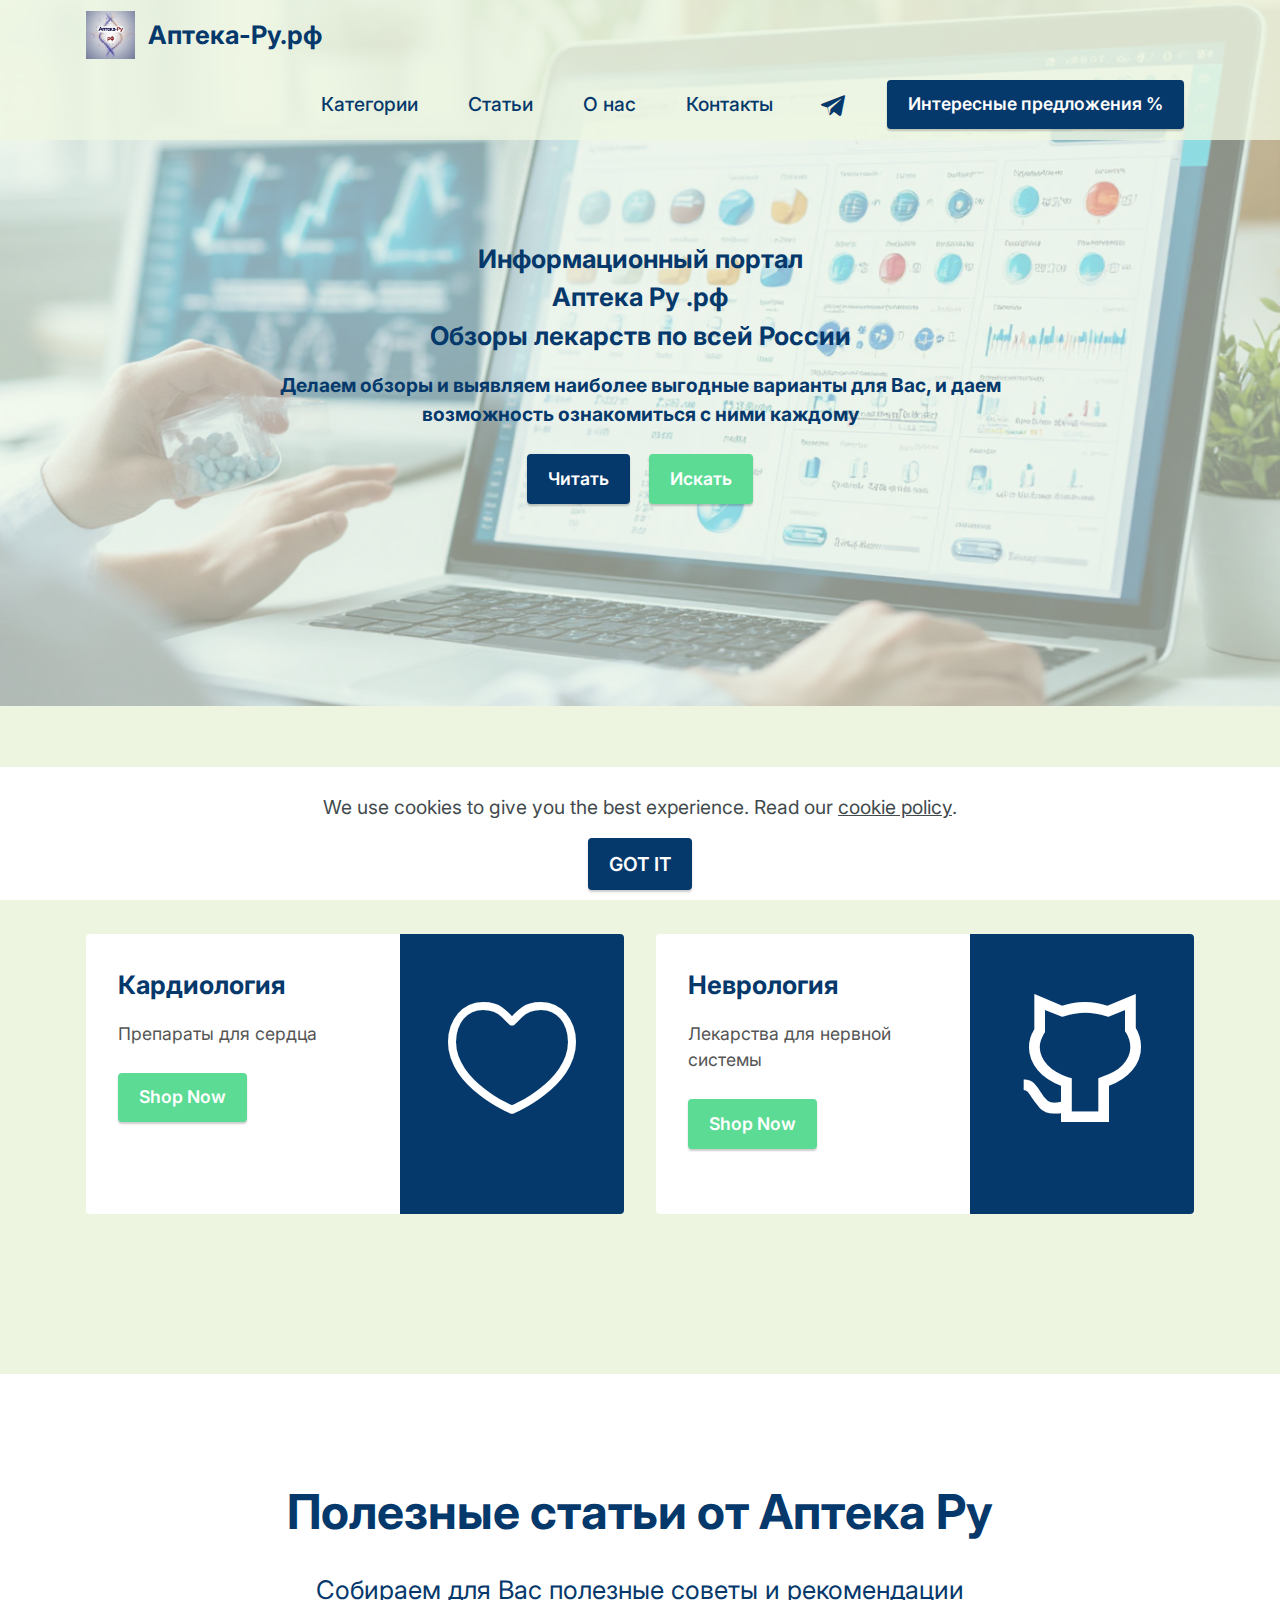
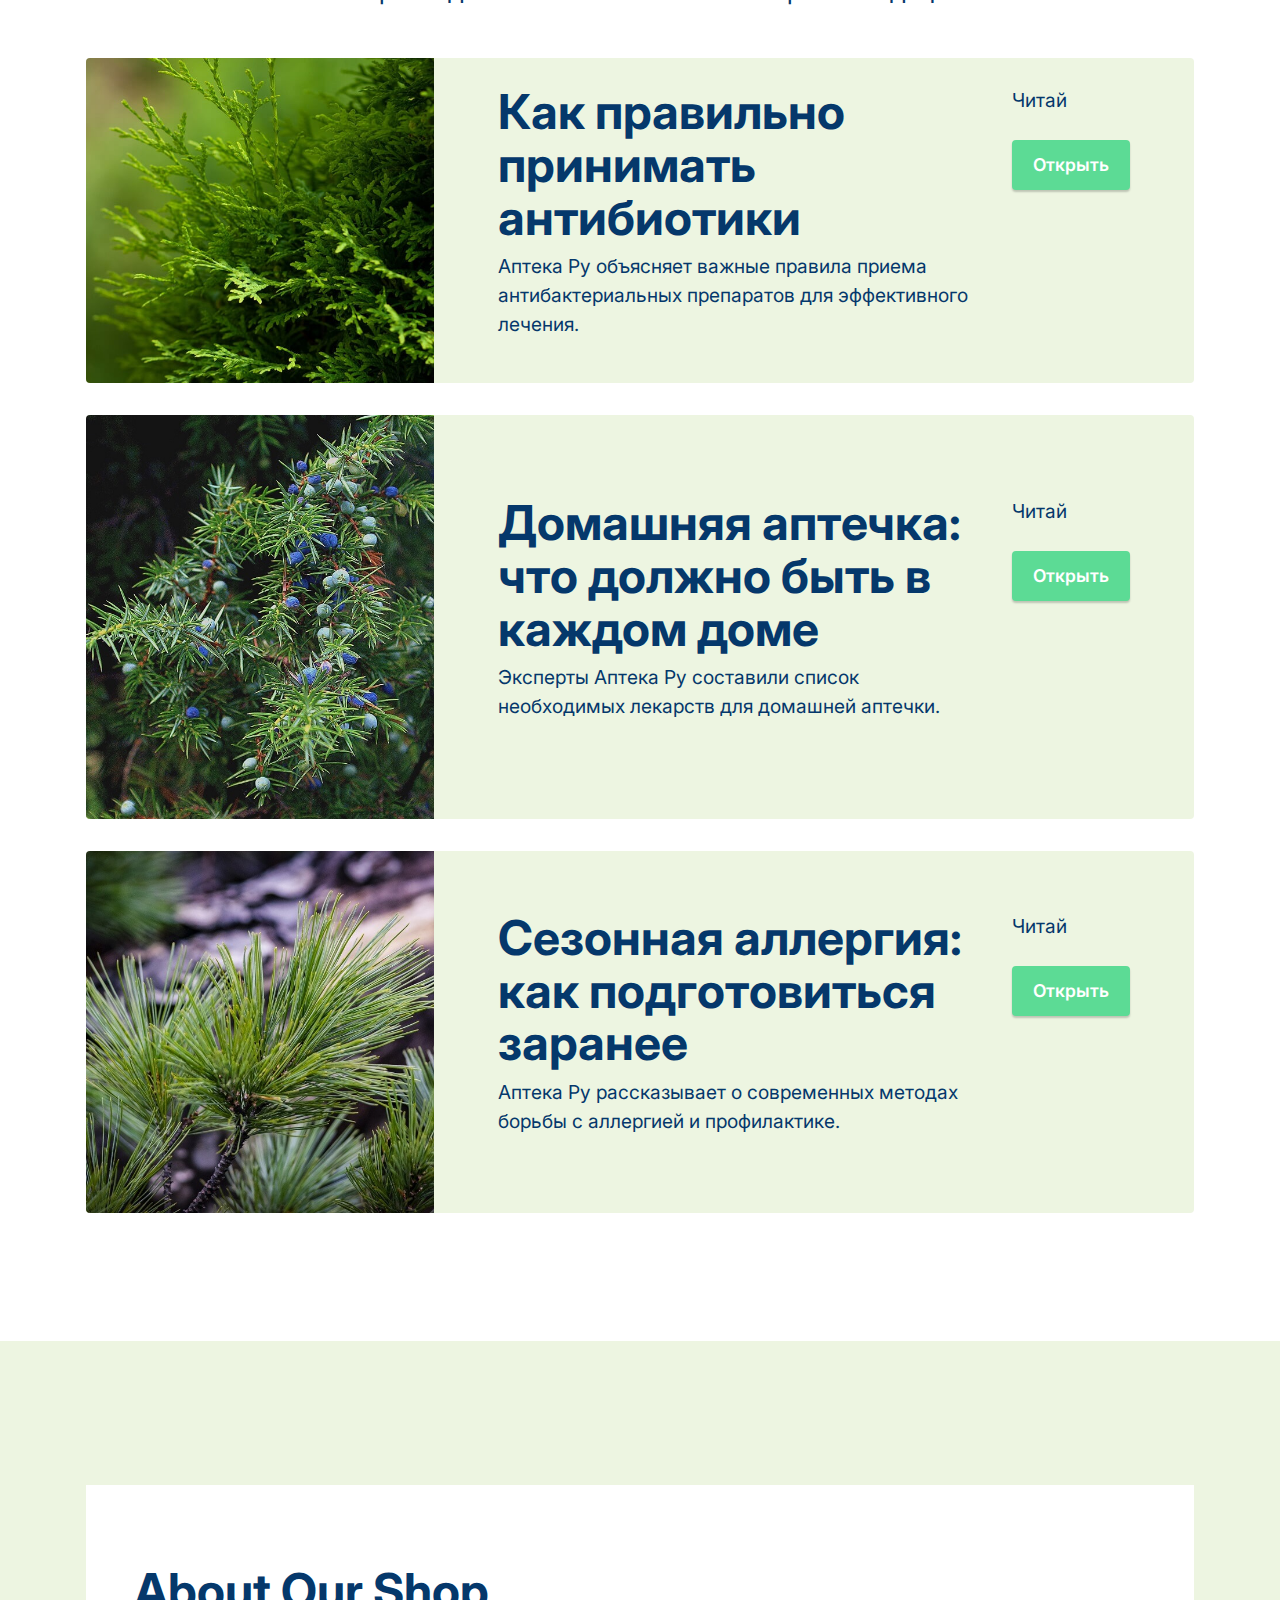
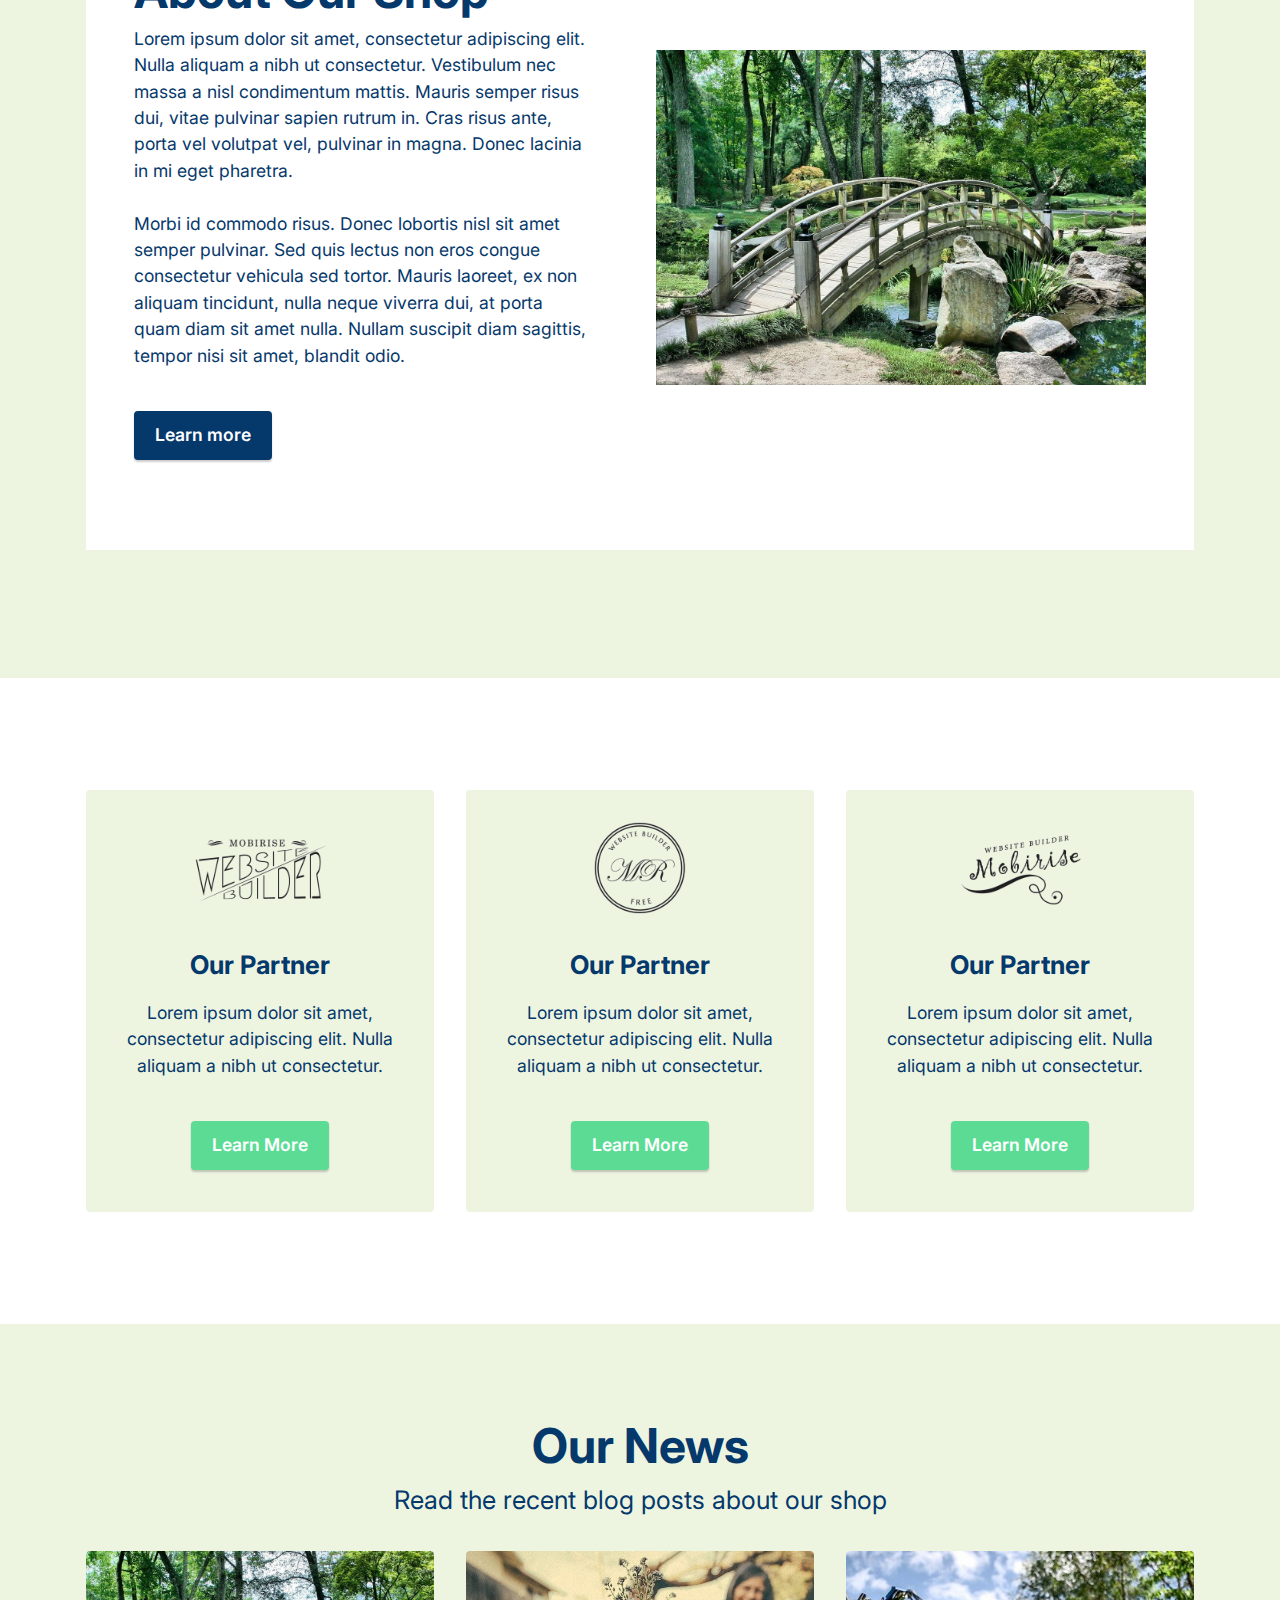
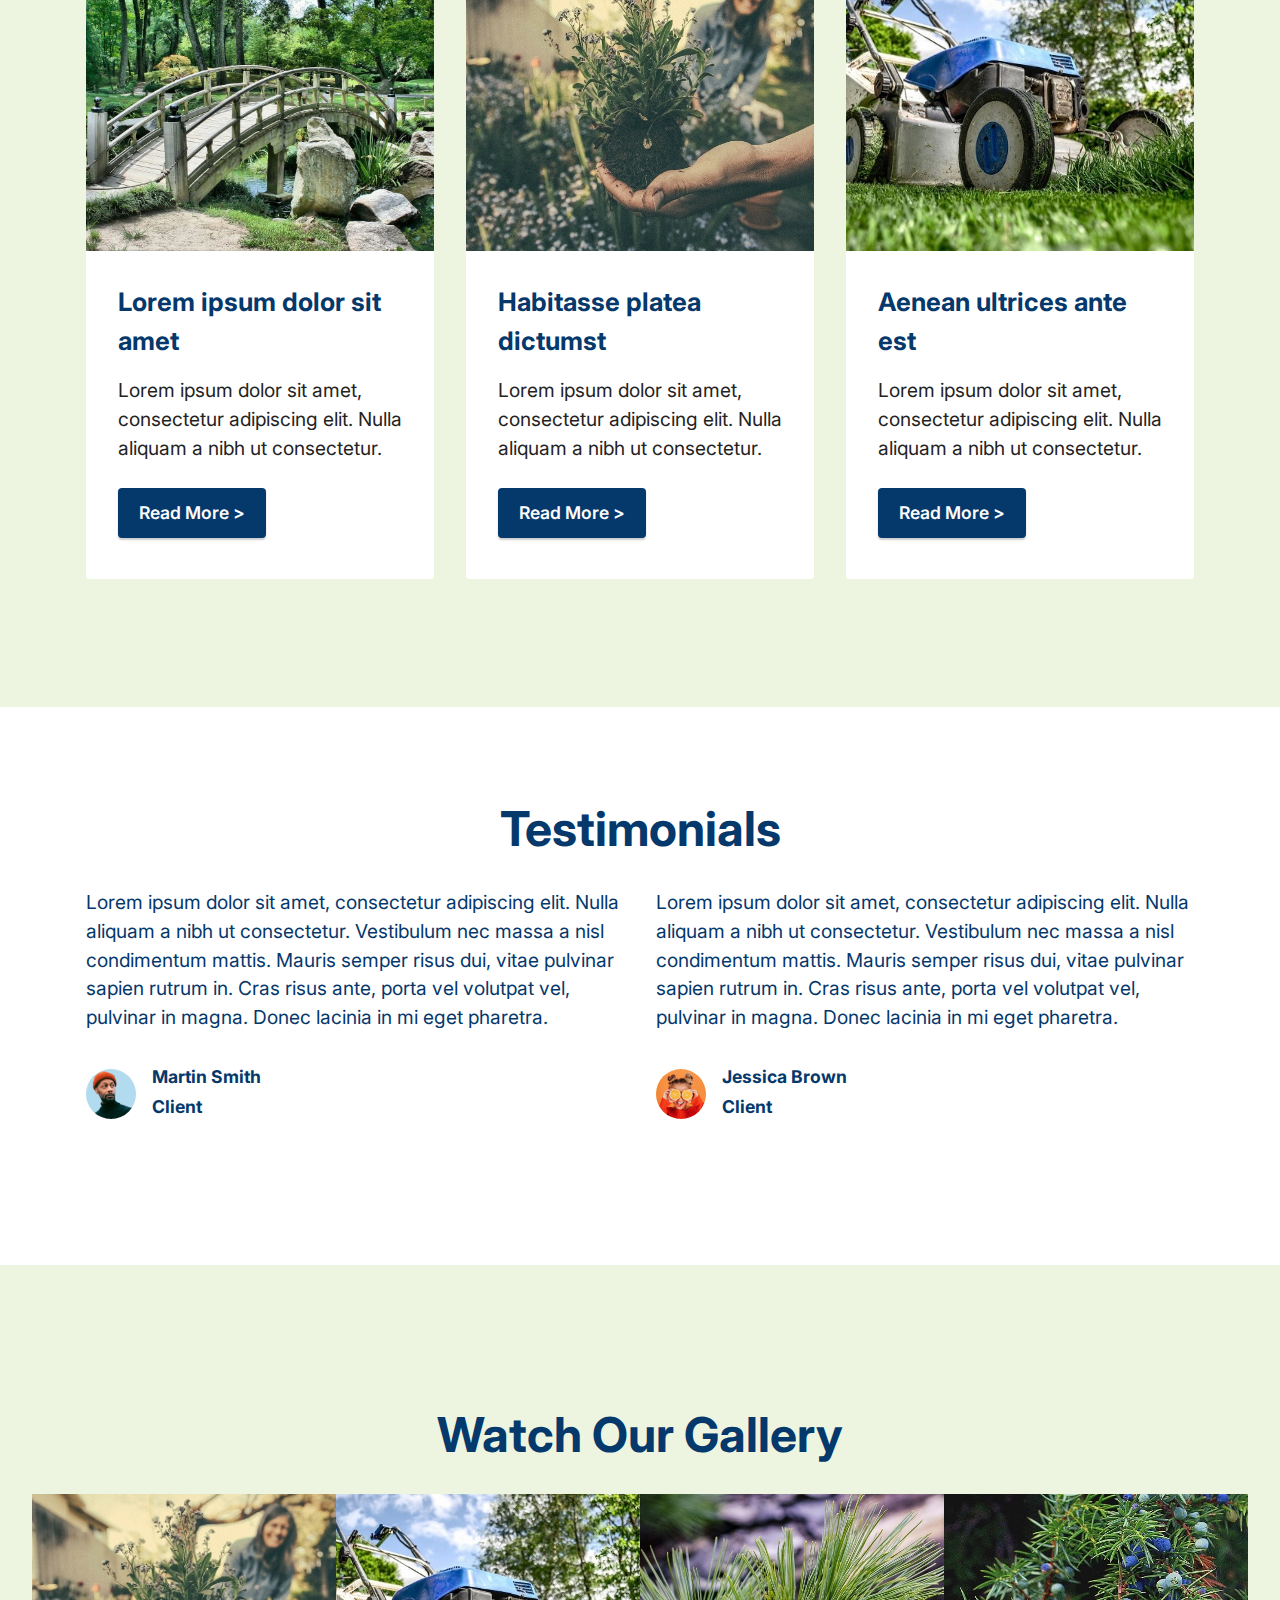
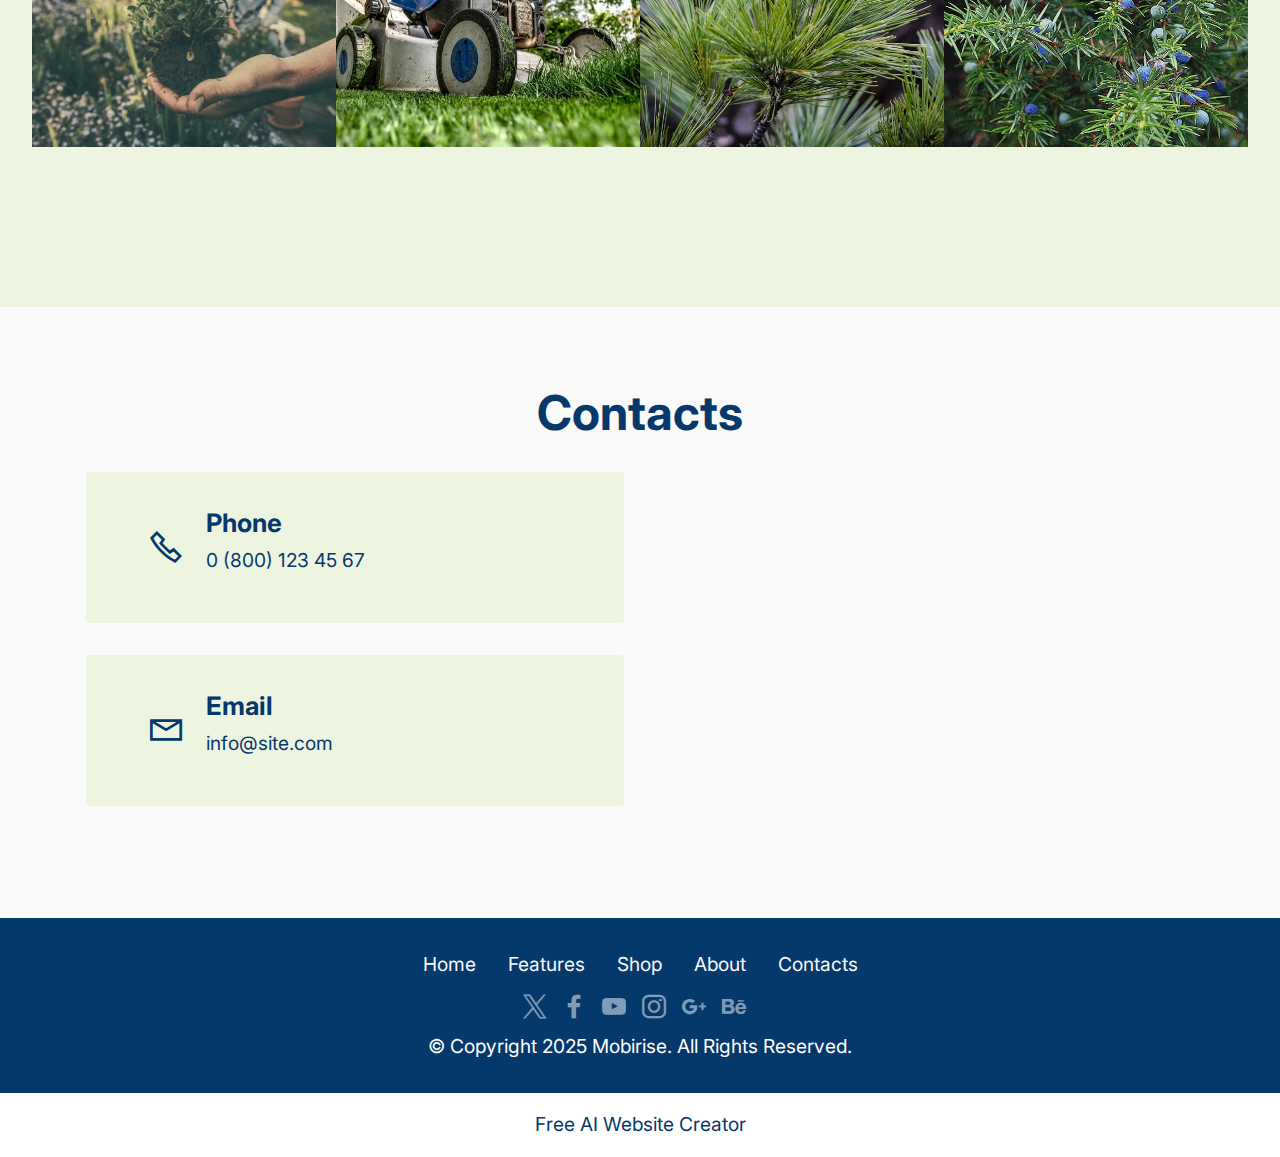
<file: index.html>
<!DOCTYPE html>
<html  >
<head>
  <!-- Site made with Mobirise Website Builder v5.9.18, https://mobirise.com -->
  <meta charset="UTF-8">
  <meta http-equiv="X-UA-Compatible" content="IE=edge">
  <meta name="generator" content="Mobirise v5.9.18, mobirise.com">
  <meta name="viewport" content="width=device-width, initial-scale=1, minimum-scale=1">
  <link rel="shortcut icon" href="assets/images/ico-1.png" type="image/x-icon">
  <meta name="description" content="Аптека Ру ⭐ Качественные лекарства ✓ 500+ аптек по России ✓ Консультации фармацевтов ✓ Работаем круглосуточно">
  
  
  <title>Аптека Ру - Портал о лекарствах России | Официальный сайт</title>
  <link rel="stylesheet" href="assets/web/assets/mobirise-icons2/mobirise2.css">
  <link rel="stylesheet" href="assets/web/assets/mobirise-icons-bold/mobirise-icons-bold.css">
  <link rel="stylesheet" href="assets/bootstrap/css/bootstrap.min.css">
  <link rel="stylesheet" href="assets/bootstrap/css/bootstrap-grid.min.css">
  <link rel="stylesheet" href="assets/bootstrap/css/bootstrap-reboot.min.css">
  <link rel="stylesheet" href="assets/web/assets/gdpr-plugin/gdpr-styles.css">
  <link rel="stylesheet" href="assets/dropdown/css/style.css">
  <link rel="stylesheet" href="assets/socicon/css/styles.css">
  <link rel="stylesheet" href="assets/theme/css/style.css">
  <link rel="preload" href="https://fonts.googleapis.com/css?family=Inter:100,200,300,400,500,600,700,800,900,100i,200i,300i,400i,500i,600i,700i,800i,900i&display=swap" as="style" onload="this.onload=null;this.rel='stylesheet'">
  <noscript><link rel="stylesheet" href="https://fonts.googleapis.com/css?family=Inter:100,200,300,400,500,600,700,800,900,100i,200i,300i,400i,500i,600i,700i,800i,900i&display=swap"></noscript>
  <link rel="preload" as="style" href="assets/mobirise/css/mbr-additional.css?v=QI8wam"><link rel="stylesheet" href="assets/mobirise/css/mbr-additional.css?v=QI8wam" type="text/css">

  
  
  
</head>
<body>

<!-- Analytics -->
<!-- Yandex.Metrika counter -->
<script type="text/javascript">
    (function(m,e,t,r,i,k,a){
        m[i]=m[i]||function(){(m[i].a=m[i].a||[]).push(arguments)};
        m[i].l=1*new Date();
        for (var j = 0; j < document.scripts.length; j++) {if (document.scripts[j].src === r) { return; }}
        k=e.createElement(t),a=e.getElementsByTagName(t)[0],k.async=1,k.src=r,a.parentNode.insertBefore(k,a)
    })(window, document,'script','https://mc.yandex.ru/metrika/tag.js?id=103567658', 'ym');

    ym(103567658, 'init', {ssr:true, webvisor:true, clickmap:true, ecommerce:"dataLayer", accurateTrackBounce:true, trackLinks:true});
</script>
<noscript><div><img src="https://mc.yandex.ru/watch/103567658" style="position:absolute; left:-9999px;" alt="" /></div></noscript>
<!-- /Yandex.Metrika counter -->

<!-- /Analytics -->


  
  <section data-bs-version="5.1" class="menu menu3 cid-sFAA5oUu2Y" once="menu" id="menu3-1">
    
    <nav class="navbar navbar-dropdown navbar-expand-lg">
        <div class="container">
            <div class="navbar-brand">
                <span class="navbar-logo">
                    <a href="index.html">
                        <img src="assets/images/ico-1.png" alt="Логотип Аптека-ру.рф" style="height: 3rem;">
                    </a>
                </span>
                <span class="navbar-caption-wrap"><a class="navbar-caption text-primary display-5" href="https://mobiri.se">Аптека-Ру.рф</a></span>
            </div>
            <button class="navbar-toggler" type="button" data-toggle="collapse" data-bs-toggle="collapse" data-target="#navbarSupportedContent" data-bs-target="#navbarSupportedContent" aria-controls="navbarNavAltMarkup" aria-expanded="false" aria-label="Toggle navigation">
                <div class="hamburger">
                    <span></span>
                    <span></span>
                    <span></span>
                    <span></span>
                </div>
            </button>
            <div class="collapse navbar-collapse" id="navbarSupportedContent">
                <ul class="navbar-nav nav-dropdown" data-app-modern-menu="true"><li class="nav-item"><a class="nav-link link text-primary display-7" href="#top">Категории</a></li>
                    <li class="nav-item"><a class="nav-link link text-primary display-7" href="index.html#content4-5">Статьи<br></a></li>
                    <li class="nav-item"><a class="nav-link link text-primary display-7" href="index.html#content4-6">О нас</a>
                    </li><li class="nav-item"><a class="nav-link link text-primary display-7" href="index.html#features16-9">Контакты</a></li></ul>
                <div class="icons-menu">
                    <a class="iconfont-wrapper" href="https://mobiri.se" target="_blank">
                        <span class="p-2 mbr-iconfont socicon-telegram socicon"></span>
                    </a>
                    
                    
                    
                </div>
                <div class="navbar-buttons mbr-section-btn"><a class="btn btn-primary display-4" href="https://mobiri.se">Интересные предложения %</a></div>
            </div>
        </div>
    </nav>
</section>

<section data-bs-version="5.1" class="header1 cid-sFCAOqBTxa" id="header1-i">

    

    <div class="mbr-overlay" style="opacity: 0.6; background-color: rgb(237, 245, 225);"></div>

    <div class="container">
        <div class="row justify-content-center">
            <div class="col-12 col-lg-8">
                <h1 class="mbr-section-title mbr-fonts-style mb-3 display-5"><strong>Информационный портал</strong><br><strong>Аптека Ру .рф</strong><br><strong>Обзоры лекарств по всей России</strong></h1>
                
                <p class="mbr-text mbr-fonts-style display-7"><strong>
                    Делаем обзоры и выявляем наиболее выгодные варианты для Вас, и даем возможность ознакомиться с ними каждому</strong></p>
                <div class="mbr-section-btn mt-3"><a class="btn btn-primary display-4" href="index.html#content4-6">Читать</a> <a class="btn btn-secondary display-4" href="index.html#features16-9">Искать</a></div>
            </div>
        </div>
    </div>
</section>

<section data-bs-version="5.1" class="content4 cid-sFADQxFnEn" id="content4-5">
    
    
    <div class="container">
        <div class="row justify-content-center">
            <div class="title col-md-12 col-lg-10">
                <h3 class="mbr-section-title mbr-fonts-style align-center mb-4 display-2"><strong>Популярные категории</strong></h3>
                
                
            </div>
        </div>
    </div>
</section>

<section data-bs-version="5.1" class="features5 cid-sFACYYm0AQ" id="features6-3">

    

    
    <div class="container">
        <div class="row justify-content-center">
            <div class="card col-12 col-lg-6">
                <div class="card-wrapper mbr-flex">
                    <div class="card-box align-left">
                        
                        <h5 class="card-title mbr-fonts-style align-left mb-3 display-5"><strong>Кардиология</strong></h5>
                        <p class="mbr-text mbr-fonts-style mb-3 display-4">Препараты для сердца<br></p>
                        <div class="mbr-section-btn"><a href="https://mobiri.se" class="btn btn-secondary display-4">Shop Now</a></div>
                    </div>
                    <div class="img-wrapper img1 align-center">
                        <span class="mbr-iconfont mbrib-hearth"></span>
                    </div>
                </div>
            </div>

            <div class="card col-12 col-lg-6">
                <div class="card-wrapper mbr-flex">
                    <div class="card-box align-left">
                        
                        <h5 class="card-title mbr-fonts-style align-left mb-3 display-5"><strong>Неврология</strong></h5>
                        <p class="mbr-text mbr-fonts-style mb-3 display-4">Лекарства для нервной системы<br></p>
                        <div class="mbr-section-btn"><a href="https://mobiri.se" class="btn btn-secondary display-4">Shop Now</a></div>
                    </div>
                    <div class="img-wrapper img2 align-center">
                        <span class="mbr-iconfont mobi-mbri-github mobi-mbri"></span>
                    </div>
                </div>
            </div>
        </div>
    </div>
</section>

<section data-bs-version="5.1" class="content4 cid-sFADQQfNeA" id="content4-6">
    
    
    <div class="container">
        <div class="row justify-content-center">
            <div class="title col-md-12 col-lg-10">
                <h3 class="mbr-section-title mbr-fonts-style align-center mb-4 display-2"><strong>Полезные статьи от Аптека Ру</strong></h3>
                <h4 class="mbr-section-subtitle align-center mbr-fonts-style mb-4 display-5">Собираем для Вас полезные советы и рекомендации</h4>
                
            </div>
        </div>
    </div>
</section>

<section data-bs-version="5.1" class="features8 cid-sFADMOwrhN" xmlns="http://www.w3.org/1999/html" id="features9-4">
    
    

    

    <div class="container">
        <div class="card">
            <div class="card-wrapper">
                <div class="row align-items-center">
                    <div class="col-12 col-md-4">
                        <div class="image-wrapper">
                            <img src="assets/images/mbr-9.jpeg" alt="Mobirise Website Builder">
                        </div>
                    </div>
                    <div class="col-12 col-md">
                        <div class="card-box">
                            <div class="row">
                                <div class="col-md">
                                    <h6 class="card-title mbr-fonts-style display-2"><strong>Как правильно принимать антибиотики</strong></h6>
                                    <p class="mbr-text mbr-fonts-style display-7">Аптека Ру объясняет важные правила приема антибактериальных препаратов для эффективного лечения.<br></p>
                                </div>
                                <div class="col-md-auto">
                                    <p class="price mbr-fonts-style display-7">Читай</p>
                                    <div class="mbr-section-btn"><a href="https://mobiri.se" class="btn btn-secondary display-4">Открыть</a></div>
                                </div>
                                <div></div>
                            </div>
                        </div>
                    </div>
                </div>
            </div>
        </div>
        <div class="card">
            <div class="card-wrapper">
                <div class="row align-items-center">
                    <div class="col-12 col-md-4">
                        <div class="image-wrapper">
                            <img src="assets/images/mbr-8.jpeg" alt="Mobirise Website Builder">
                        </div>
                    </div>
                    <div class="col-12 col-md">
                        <div class="card-box">
                            <div class="row">
                                <div class="col-md">
                                    <h6 class="card-title mbr-fonts-style display-2"><strong>Домашняя аптечка: что должно быть в каждом доме</strong></h6>
                                    <p class="mbr-text mbr-fonts-style display-7">Эксперты Аптека Ру составили список необходимых лекарств для домашней аптечки.<br></p>
                                </div>
                                <div class="col-md-auto">
                                    <p class="price mbr-fonts-style display-7">Читай</p>
                                    <div class="mbr-section-btn"><a href="https://mobiri.se" class="btn btn-secondary display-4">Открыть</a></div>
                                </div>
                                <div></div>
                            </div>
                        </div>
                    </div>
                </div>
            </div>
        </div>
        <div class="card">
            <div class="card-wrapper">
                <div class="row align-items-center">
                    <div class="col-12 col-md-4">
                        <div class="image-wrapper">
                            <img src="assets/images/mbr.jpeg" alt="Mobirise Website Builder">
                        </div>
                    </div>
                    <div class="col-12 col-md">
                        <div class="card-box">
                            <div class="row">
                                <div class="col-md">
                                    <h6 class="card-title mbr-fonts-style display-2"><strong>Сезонная аллергия: как подготовиться заранее</strong></h6>
                                    <p class="mbr-text mbr-fonts-style display-7">Аптека Ру рассказывает о современных методах борьбы с аллергией и профилактике.<br></p>
                                </div>
                                <div class="col-md-auto">
                                    <p class="price mbr-fonts-style display-7">Читай</p>
                                    <div class="mbr-section-btn"><a href="https://mobiri.se" class="btn btn-secondary display-4">Открыть</a></div>
                                </div>
                                <div></div>
                            </div>
                        </div>
                    </div>
                </div>
            </div>
        </div>
    </div>
</section>

<section data-bs-version="5.1" class="features15 cid-sFANq99njx" id="features16-9">

    

    
    <div class="container">
        <div class="content-wrapper">
            <div class="row align-items-center">
                <div class="col-12 col-lg">
                    <div class="text-wrapper">
                        <h6 class="card-title mbr-fonts-style display-2"><strong>About Our Shop</strong></h6>
                        <p class="mbr-text mbr-fonts-style mb-4 display-4">Lorem ipsum dolor sit amet, consectetur adipiscing elit. Nulla aliquam a nibh ut consectetur. Vestibulum nec massa a nisl condimentum mattis. Mauris semper risus dui, vitae pulvinar sapien rutrum in. Cras risus ante, porta vel volutpat vel, pulvinar in magna. Donec lacinia in mi eget pharetra.&nbsp;<br><br>Morbi id commodo risus. Donec lobortis nisl sit amet semper pulvinar. Sed quis lectus non eros congue consectetur vehicula sed tortor. Mauris laoreet, ex non aliquam tincidunt, nulla neque viverra dui, at porta quam diam sit amet nulla. Nullam suscipit diam sagittis, tempor nisi sit amet, blandit odio.&nbsp;</p>
                        <div class="mbr-section-btn mt-3"><a class="btn btn-primary display-4" href="https://mobiri.se">Learn more</a></div>
                    </div>
                </div>
                <div class="col-12 col-lg-6">
                    <div class="image-wrapper">
                        <img src="assets/images/mbr-10.jpg" alt="Mobirise Website Builder">
                    </div>
                </div>
            </div>
        </div>
    </div>
</section>

<section data-bs-version="5.1" class="clients2 cid-sFAOcdRzJX" id="clients2-b">

    

    
    <div class="container">
        <div class="row justify-content-center">
            <div class="card col-12 col-md-6 col-lg-4">
                <div class="card-wrapper">
                    <div class="img-wrapper">
                        <img src="assets/images/1.png" alt="Mobirise Website Builder">
                    </div>
                    <div class="card-box align-center">
                        
                        <h5 class="card-title mbr-fonts-style mb-3 display-5">
                            <strong>Our Partner</strong>
                        </h5>
                        <p class="mbr-text mbr-fonts-style mb-4 display-4">
                            Lorem ipsum dolor sit amet, consectetur adipiscing elit. Nulla aliquam a nibh ut consectetur. </p>
                        <div class="mbr-section-btn mt-3"><a class="btn btn-secondary display-4" href="https://mobiri.se">Learn More</a></div>
                    </div>
                </div>
            </div>
            <div class="card col-12 col-md-6 col-lg-4">
                <div class="card-wrapper">
                    <div class="img-wrapper">
                        <img src="assets/images/2.png" alt="Mobirise Website Builder">
                    </div>
                    <div class="card-box align-center">
                        
                        <h5 class="card-title mbr-fonts-style mb-3 display-5"><strong>Our Partner</strong></h5>
                        <p class="mbr-text mbr-fonts-style mb-4 display-4">
                            Lorem ipsum dolor sit amet, consectetur adipiscing elit. Nulla aliquam a nibh ut consectetur. </p>
                        <div class="mbr-section-btn mt-3"><a class="btn btn-secondary display-4" href="https://mobiri.se">Learn More</a></div>
                    </div>
                </div>
            </div>
            <div class="card col-12 col-md-6 col-lg-4">
                <div class="card-wrapper">
                    <div class="img-wrapper">
                        <img src="assets/images/3.png" alt="Mobirise Website Builder">
                    </div>
                    <div class="card-box align-center">
                        
                        <h5 class="card-title mbr-fonts-style mb-3 display-5"><strong>Our Partner</strong></h5>
                        <p class="mbr-text mbr-fonts-style mb-4 display-4">
                            Lorem ipsum dolor sit amet, consectetur adipiscing elit. Nulla aliquam a nibh ut consectetur. </p>
                        <div class="mbr-section-btn mt-3"><a class="btn btn-secondary display-4" href="https://mobiri.se">Learn More</a></div>
                    </div>
                </div>
            </div>
            
        </div>
    </div>
</section>

<section data-bs-version="5.1" class="content2 cid-sFAOw5Fdod" id="content2-e">
    
    
    <div class="container">
        <div class="mbr-section-head">
            <h4 class="mbr-section-title mbr-fonts-style align-center mb-0 display-2"><strong>Our News</strong></h4>
            <h5 class="mbr-section-subtitle mbr-fonts-style align-center mb-0 mt-2 display-5">Read the recent blog posts about
                our shop</h5>
        </div>
        <div class="row mt-4">
            <div class="item features-image сol-12 col-md-6 col-lg-4">
                <div class="item-wrapper">
                    <div class="item-img">
                        <img src="assets/images/mbr-10.jpg" alt="Mobirise Website Builder" title="">
                    </div>
                    <div class="item-content">
                        <h5 class="item-title mbr-fonts-style display-5"><strong>Lorem ipsum dolor sit amet</strong></h5>
                        
                        <p class="mbr-text mbr-fonts-style mt-3 display-7">Lorem ipsum dolor sit amet, consectetur adipiscing elit. Nulla aliquam a nibh ut consectetur.&nbsp;</p>
                    </div>
                    <div class="mbr-section-btn item-footer mt-2"><a href="" class="btn item-btn btn-primary display-4" target="_blank">Read More
                            &gt;</a></div>
                </div>
            </div>
            <div class="item features-image сol-12 col-md-6 col-lg-4">
                <div class="item-wrapper">
                    <div class="item-img">
                        <img src="assets/images/mbr.jpg" alt="Mobirise Website Builder" title="">
                    </div>
                    <div class="item-content">
                        <h5 class="item-title mbr-fonts-style display-5"><strong>Habitasse platea dictumst</strong></h5>
                        
                        <p class="mbr-text mbr-fonts-style mt-3 display-7">Lorem ipsum dolor sit amet, consectetur adipiscing elit. Nulla aliquam a nibh ut consectetur. <br>
                        </p>
                    </div>
                    <div class="mbr-section-btn item-footer mt-2"><a href="" class="btn item-btn btn-primary display-4" target="_blank">Read More
                            &gt;</a></div>
                </div>
            </div>
            <div class="item features-image сol-12 col-md-6 col-lg-4">
                <div class="item-wrapper">
                    <div class="item-img">
                        <img src="assets/images/mbr-5.jpg" alt="Mobirise Website Builder" title="">
                    </div>
                    <div class="item-content">
                        <h5 class="item-title mbr-fonts-style display-5"><strong>Aenean ultrices ante est</strong></h5>
                        
                        <p class="mbr-text mbr-fonts-style mt-3 display-7">Lorem ipsum dolor sit amet, consectetur adipiscing elit. Nulla aliquam a nibh ut consectetur. </p>
                    </div>
                    <div class="mbr-section-btn item-footer mt-2"><a href="" class="btn item-btn btn-primary display-4" target="_blank">Read More
                            &gt;</a></div>
                </div>
            </div>

        </div>
    </div>
</section>

<section data-bs-version="5.1" class="testimonials2 cid-sFAO03Bfrt" id="testimonials2-a">
    
    
    <div class="container">
        <h3 class="mbr-section-title mbr-fonts-style align-center mb-4 display-2">
            <strong>Testimonials</strong>
        </h3>
        <div class="row justify-content-center">
            <div class="card col-12 col-md-6">
                <p class="mbr-text mbr-fonts-style mb-4 display-7">Lorem ipsum dolor sit amet, consectetur adipiscing elit. Nulla aliquam a nibh ut consectetur. Vestibulum nec massa a nisl condimentum mattis. Mauris semper risus dui, vitae pulvinar sapien rutrum in. Cras risus ante, porta vel volutpat vel, pulvinar in magna. Donec lacinia in mi eget pharetra. </p>
                <div class="d-flex mb-md-0 mb-4">
                    <div class="image-wrapper">
                        <img src="assets/images/team1.jpg" alt="Mobirise Website Builder">
                    </div>
                    <div class="text-wrapper">
                        <p class="name mbr-fonts-style mb-1 display-4">
                            <strong>Martin Smith</strong>
                        </p>
                        <p class="position mbr-fonts-style display-4">
                            <strong>Client</strong>
                        </p>
                    </div>
                </div>
            </div>
            <div class="card col-12 col-md-6">
                <p class="mbr-text mbr-fonts-style mb-4 display-7">Lorem ipsum dolor sit amet, consectetur adipiscing elit. Nulla aliquam a nibh ut consectetur. Vestibulum nec massa a nisl condimentum mattis. Mauris semper risus dui, vitae pulvinar sapien rutrum in. Cras risus ante, porta vel volutpat vel, pulvinar in magna. Donec lacinia in mi eget pharetra. </p>
                <div class="d-flex mb-md-0 mb-4">
                    <div class="image-wrapper">
                        <img src="assets/images/team2.jpg" alt="Mobirise Website Builder">
                    </div>
                    <div class="text-wrapper">
                        <p class="name mbr-fonts-style mb-1 display-4">
                            <strong>Jessica Brown</strong>
                        </p>
                        <p class="position mbr-fonts-style display-4">
                            <strong>Client</strong>
                        </p>
                    </div>
                </div>
            </div>
        </div>
    </div>
</section>

<section data-bs-version="5.1" class="gallery6 mbr-gallery cid-sFAQAQGsOD" id="gallery6-f">
    

    

    <div class="container-fluid">
        <div class="mbr-section-head">
            <h3 class="mbr-section-title mbr-fonts-style align-center m-0 display-2"><strong>Watch Our Gallery</strong></h3>
            
        </div>
        <div class="row mbr-gallery mt-4">
            <div class="col-12 col-md-6 col-lg-3 item gallery-image">
                <div class="item-wrapper" data-toggle="modal" data-bs-toggle="modal" data-target="#uSNUhQFGEs-modal" data-bs-target="#uSNUhQFGEs-modal">
                    <img class="w-100" src="assets/images/mbr.jpg" alt="Mobirise Website Builder" data-slide-to="0" data-bs-slide-to="0" data-target="#lb-uSNUhQFGEs" data-bs-target="#lb-uSNUhQFGEs">
                    <div class="icon-wrapper">
                        <span class="mobi-mbri mobi-mbri-search mbr-iconfont mbr-iconfont-btn"></span>
                    </div>
                </div>
                
            </div>
            <div class="col-12 col-md-6 col-lg-3 item gallery-image">
                <div class="item-wrapper" data-toggle="modal" data-bs-toggle="modal" data-target="#uSNUhQFGEs-modal" data-bs-target="#uSNUhQFGEs-modal">
                    <img class="w-100" src="assets/images/mbr-5.jpg" alt="Mobirise Website Builder" data-slide-to="1" data-bs-slide-to="1" data-target="#lb-uSNUhQFGEs" data-bs-target="#lb-uSNUhQFGEs">
                    <div class="icon-wrapper">
                        <span class="mobi-mbri mobi-mbri-search mbr-iconfont mbr-iconfont-btn"></span>
                    </div>
                </div>
                
            </div>
            <div class="col-12 col-md-6 col-lg-3 item gallery-image">
                <div class="item-wrapper" data-toggle="modal" data-bs-toggle="modal" data-target="#uSNUhQFGEs-modal" data-bs-target="#uSNUhQFGEs-modal">
                    <img class="w-100" src="assets/images/mbr-1.jpeg" alt="Mobirise Website Builder" data-slide-to="2" data-bs-slide-to="2" data-target="#lb-uSNUhQFGEs" data-bs-target="#lb-uSNUhQFGEs">
                    <div class="icon-wrapper">
                        <span class="mobi-mbri mobi-mbri-search mbr-iconfont mbr-iconfont-btn"></span>
                    </div>
                </div>
                
            </div>
            <div class="col-12 col-md-6 col-lg-3 item gallery-image">
                <div class="item-wrapper" data-toggle="modal" data-bs-toggle="modal" data-target="#uSNUhQFGEs-modal" data-bs-target="#uSNUhQFGEs-modal">
                    <img class="w-100" src="assets/images/mbr-10.jpeg" alt="Mobirise Website Builder" data-slide-to="3" data-bs-slide-to="3" data-target="#lb-uSNUhQFGEs" data-bs-target="#lb-uSNUhQFGEs">
                    <div class="icon-wrapper">
                        <span class="mobi-mbri mobi-mbri-search mbr-iconfont mbr-iconfont-btn"></span>
                    </div>
                </div>
                
            </div>
        </div>

        <div class="modal mbr-slider" tabindex="-1" role="dialog" aria-hidden="true" id="uSNUhQFGEs-modal">
            <div class="modal-dialog" role="document">
                <div class="modal-content">
                    <div class="modal-body">
                        <div class="carousel slide" id="lb-uSNUhQFGEs" data-interval="5000" data-bs-interval="5000">
                            <div class="carousel-inner">
                                <div class="carousel-item active">
                                    <img class="d-block w-100" src="assets/images/mbr.jpg" alt="Mobirise Website Builder">
                                </div>
                                <div class="carousel-item">
                                    <img class="d-block w-100" src="assets/images/mbr-5.jpg" alt="Mobirise Website Builder">
                                </div>
                                <div class="carousel-item">
                                    <img class="d-block w-100" src="assets/images/mbr-1.jpeg" alt="Mobirise Website Builder">
                                </div>
                                <div class="carousel-item">
                                    <img class="d-block w-100" src="assets/images/mbr-10.jpeg" alt="Mobirise Website Builder">
                                </div>
                            </div>
                            <ol class="carousel-indicators">
                                <li data-slide-to="0" data-bs-slide-to="0" class="active" data-target="#lb-uSNUhQFGEs" data-bs-target="#lb-uSNUhQFGEs"></li>
                                <li data-slide-to="1" data-bs-slide-to="1" data-target="#lb-uSNUhQFGEs" data-bs-target="#lb-uSNUhQFGEs"></li>
                                <li data-slide-to="2" data-bs-slide-to="2" data-target="#lb-uSNUhQFGEs" data-bs-target="#lb-uSNUhQFGEs"></li>
                                <li data-slide-to="3" data-bs-slide-to="3" data-target="#lb-uSNUhQFGEs" data-bs-target="#lb-uSNUhQFGEs"></li>
                            </ol>
                            <a role="button" href="" class="close" data-dismiss="modal" data-bs-dismiss="modal" aria-label="Close">
                            </a>
                            <a class="carousel-control-prev carousel-control" role="button" data-slide="prev" data-bs-slide="prev" href="#lb-uSNUhQFGEs">
                                <span class="mobi-mbri mobi-mbri-arrow-prev" aria-hidden="true"></span>
                                <span class="sr-only visually-hidden">Previous</span>
                            </a>
                            <a class="carousel-control-next carousel-control" role="button" data-slide="next" data-bs-slide="next" href="#lb-uSNUhQFGEs">
                                <span class="mobi-mbri mobi-mbri-arrow-next" aria-hidden="true"></span>
                                <span class="sr-only visually-hidden">Next</span>
                            </a>
                        </div>
                    </div>
                </div>
            </div>
        </div>
    </div>
</section>

<section data-bs-version="5.1" class="contacts3 map1 cid-sFAOgbarYq" id="contacts3-c">

    
    
    <div class="container">
        <div class="mbr-section-head">
            <h3 class="mbr-section-title mbr-fonts-style align-center mb-0 display-2">
                <strong>Contacts</strong>
            </h3>
            
        </div>
        <div class="row justify-content-center mt-4">
            <div class="card col-12 col-md-6">
                <div class="card-wrapper">
                    <div class="image-wrapper">
                        <span class="mbr-iconfont mobi-mbri-phone mobi-mbri" style="color: rgb(5, 56, 107); fill: rgb(5, 56, 107);"></span>
                    </div>
                    <div class="text-wrapper">
                        <h6 class="card-title mbr-fonts-style mb-1 display-5">
                            <strong>Phone</strong>
                        </h6>
                        <p class="mbr-text mbr-fonts-style display-7">
                            0 (800) 123 45 67
                        </p>
                    </div>
                </div>
                <div class="card-wrapper">
                    <div class="image-wrapper">
                        <span class="mbr-iconfont mobi-mbri-letter mobi-mbri" style="color: rgb(5, 56, 107); fill: rgb(5, 56, 107);"></span>
                    </div>
                    <div class="text-wrapper">
                        <h6 class="card-title mbr-fonts-style mb-1 display-5">
                            <strong>Email</strong>
                        </h6>
                        <p class="mbr-text mbr-fonts-style display-7">
                            <a href="mailto:info@site.com" class="text-primary">info@site.com</a>
                        </p>
                    </div>
                </div>
            </div>
            <div class="map-wrapper col-12 col-md-6">
                <div class="google-map"><iframe frameborder="0" style="border:0" src="https://www.google.com/maps/embed?pb=!1m14!1m8!1m3!1d6045.3003145248895!2d-73.9884657!3d40.7477229!3m2!1i1024!2i768!4f13.1!3m3!1m2!1s0x89c259a9ac1f1b85%3A0x7e33d1c0e7af3be4!2zMzUwIDV0aCBBdmUsIE5ldyBZb3JrLCBOWSAxMDExOCwg0KHQqNCQ!5e0!3m2!1sru!2sru!4v1689597362021!5m2!1sen!2sen" allowfullscreen=""></iframe></div>
            </div>
        </div>
    </div>
</section>

<section data-bs-version="5.1" class="footer3 cid-sFAOjz8nX7" once="footers" id="footer3-d">

    

    

    <div class="container">
        <div class="media-container-row align-center mbr-white">
            <div class="row row-links">
                <ul class="foot-menu">
                    
                    
                    
                    
                    
                <li class="foot-menu-item mbr-fonts-style display-7"><a href="#top" class="text-white">Home</a></li><li class="foot-menu-item mbr-fonts-style display-7"><a href="index.html#content4-5" class="text-white">Features</a></li><li class="foot-menu-item mbr-fonts-style display-7"><a href="index.html#content4-6" class="text-white">Shop</a></li><li class="foot-menu-item mbr-fonts-style display-7"><a href="index.html#features16-9" class="text-white">About</a></li><li class="foot-menu-item mbr-fonts-style display-7"><a href="index.html#contacts3-c" class="text-white">Contacts</a></li></ul>
            </div>
            <div class="row social-row">
                <div class="social-list align-right pb-2">
                    
                    
                    
                    
                    
                    
                <div class="soc-item">
                        <a href="https://twitter.com/mobirise" target="_blank">
                            <span class="socicon-twitter socicon mbr-iconfont mbr-iconfont-social"></span>
                        </a>
                    </div><div class="soc-item">
                        <a href="https://www.facebook.com/pages/Mobirise/1616226671953247" target="_blank">
                            <span class="socicon-facebook socicon mbr-iconfont mbr-iconfont-social"></span>
                        </a>
                    </div><div class="soc-item">
                        <a href="https://www.youtube.com/c/mobirise" target="_blank">
                            <span class="socicon-youtube socicon mbr-iconfont mbr-iconfont-social"></span>
                        </a>
                    </div><div class="soc-item">
                        <a href="https://instagram.com/mobirise" target="_blank">
                            <span class="socicon-instagram socicon mbr-iconfont mbr-iconfont-social"></span>
                        </a>
                    </div><div class="soc-item">
                        <a href="https://plus.google.com/u/0/+Mobirise" target="_blank">
                            <span class="socicon-googleplus socicon mbr-iconfont mbr-iconfont-social"></span>
                        </a>
                    </div><div class="soc-item">
                        <a href="https://www.behance.net/Mobirise" target="_blank">
                            <span class="socicon-behance socicon mbr-iconfont mbr-iconfont-social"></span>
                        </a>
                    </div></div>
            </div>
            <div class="row row-copirayt">
                <p class="mbr-text mb-0 mbr-fonts-style mbr-white align-center display-7">
                    © Copyright 2025 Mobirise. All Rights Reserved.
                </p>
            </div>
        </div>
    </div>
</section><section class="display-7" style="padding: 0;align-items: center;justify-content: center;flex-wrap: wrap;    align-content: center;display: flex;position: relative;height: 4rem;"><a href="https://mobiri.se/3280525" style="flex: 1 1;height: 4rem;position: absolute;width: 100%;z-index: 1;"><img alt="" style="height: 4rem;" src="[data-uri]"></a><p style="margin: 0;text-align: center;" class="display-7">&#8204;</p><a style="z-index:1" href="https://mobirise.com/builder/ai-website-creator.html">Free AI Website Creator</a></section><script src="assets/bootstrap/js/bootstrap.bundle.min.js"></script>  <script src="assets/web/assets/cookies-alert-plugin/cookies-alert-core.js"></script>  <script src="assets/web/assets/cookies-alert-plugin/cookies-alert-script.js"></script>  <script src="assets/smoothscroll/smooth-scroll.js"></script>  <script src="assets/ytplayer/index.js"></script>  <script src="assets/dropdown/js/navbar-dropdown.js"></script>  <script src="assets/theme/js/script.js"></script>  
  
  
<input name="cookieData" type="hidden" data-cookie-cookiesAlertType='false' data-cookie-customDialogSelector='null' data-cookie-colorText='#424a4d' data-cookie-colorBg='rgb(255, 255, 255)' data-cookie-opacityOverlay='0' data-cookie-bgOpacity='100' data-cookie-textButton='GOT IT' data-cookie-rejectText='REJECT' data-cookie-colorButton='#05386b' data-cookie-rejectColor='#ffffff' data-cookie-colorLink='#424a4d' data-cookie-underlineLink='true' data-cookie-text="We use cookies to give you the best experience. Read our <a href='privacy.html'>cookie policy</a>.">
  </body>
</html>
</file>
<file: assets/web/assets/mobirise-icons2/mobirise2.css>
@font-face {
  font-family: 'Moririse2';
  font-display: swap;
  src:  url('mobirise2.eot?f2bix4');
  src:  url('mobirise2.eot?f2bix4#iefix') format('embedded-opentype'),
    url('mobirise2.ttf?f2bix4') format('truetype'),
    url('mobirise2.woff?f2bix4') format('woff'),
    url('mobirise2.svg?f2bix4#mobirise2') format('svg');
  font-weight: normal;
  font-style: normal;
}

[class^="mobi-"], [class*=" mobi-"] {
  /* use !important to prevent issues with browser extensions that change fonts */
  font-family: 'Moririse2' !important;
  speak: none;
  font-style: normal;
  font-weight: normal;
  font-variant: normal;
  text-transform: none;
  line-height: 1;

  /* Better Font Rendering =========== */
  -webkit-font-smoothing: antialiased;
  -moz-osx-font-smoothing: grayscale;
}

.mobi-mbri-add-submenu:before {
  content: "\e900";
}
.mobi-mbri-alert:before {
  content: "\e901";
}
.mobi-mbri-align-center:before {
  content: "\e902";
}
.mobi-mbri-align-justify:before {
  content: "\e903";
}
.mobi-mbri-align-left:before {
  content: "\e904";
}
.mobi-mbri-align-right:before {
  content: "\e905";
}
.mobi-mbri-android:before {
  content: "\e906";
}
.mobi-mbri-apple:before {
  content: "\e907";
}
.mobi-mbri-arrow-down:before {
  content: "\e908";
}
.mobi-mbri-arrow-next:before {
  content: "\e909";
}
.mobi-mbri-arrow-prev:before {
  content: "\e90a";
}
.mobi-mbri-arrow-up:before {
  content: "\e90b";
}
.mobi-mbri-bold:before {
  content: "\e90c";
}
.mobi-mbri-bookmark:before {
  content: "\e90d";
}
.mobi-mbri-bootstrap:before {
  content: "\e90e";
}
.mobi-mbri-briefcase:before {
  content: "\e90f";
}
.mobi-mbri-browse:before {
  content: "\e910";
}
.mobi-mbri-bulleted-list:before {
  content: "\e911";
}
.mobi-mbri-calendar:before {
  content: "\e912";
}
.mobi-mbri-camera:before {
  content: "\e913";
}
.mobi-mbri-cart-add:before {
  content: "\e914";
}
.mobi-mbri-cart-full:before {
  content: "\e915";
}
.mobi-mbri-cash:before {
  content: "\e916";
}
.mobi-mbri-change-style:before {
  content: "\e917";
}
.mobi-mbri-chat:before {
  content: "\e918";
}
.mobi-mbri-clock:before {
  content: "\e919";
}
.mobi-mbri-close:before {
  content: "\e91a";
}
.mobi-mbri-cloud:before {
  content: "\e91b";
}
.mobi-mbri-code:before {
  content: "\e91c";
}
.mobi-mbri-contact-form:before {
  content: "\e91d";
}
.mobi-mbri-credit-card:before {
  content: "\e91e";
}
.mobi-mbri-cursor-click:before {
  content: "\e91f";
}
.mobi-mbri-cust-feedback:before {
  content: "\e920";
}
.mobi-mbri-database:before {
  content: "\e921";
}
.mobi-mbri-delivery:before {
  content: "\e922";
}
.mobi-mbri-desktop:before {
  content: "\e923";
}
.mobi-mbri-devices:before {
  content: "\e924";
}
.mobi-mbri-down:before {
  content: "\e925";
}
.mobi-mbri-download-2:before {
  content: "\e926";
}
.mobi-mbri-download:before {
  content: "\e927";
}
.mobi-mbri-drag-n-drop-2:before {
  content: "\e928";
}
.mobi-mbri-drag-n-drop:before {
  content: "\e929";
}
.mobi-mbri-edit-2:before {
  content: "\e92a";
}
.mobi-mbri-edit:before {
  content: "\e92b";
}
.mobi-mbri-error:before {
  content: "\e92c";
}
.mobi-mbri-extension:before {
  content: "\e92d";
}
.mobi-mbri-features:before {
  content: "\e92e";
}
.mobi-mbri-file:before {
  content: "\e92f";
}
.mobi-mbri-flag:before {
  content: "\e930";
}
.mobi-mbri-folder:before {
  content: "\e931";
}
.mobi-mbri-gift:before {
  content: "\e932";
}
.mobi-mbri-github:before {
  content: "\e933";
}
.mobi-mbri-globe-2:before {
  content: "\e934";
}
.mobi-mbri-globe:before {
  content: "\e935";
}
.mobi-mbri-growing-chart:before {
  content: "\e936";
}
.mobi-mbri-hearth:before {
  content: "\e937";
}
.mobi-mbri-help:before {
  content: "\e938";
}
.mobi-mbri-home:before {
  content: "\e939";
}
.mobi-mbri-hot-cup:before {
  content: "\e93a";
}
.mobi-mbri-idea:before {
  content: "\e93b";
}
.mobi-mbri-image-gallery:before {
  content: "\e93c";
}
.mobi-mbri-image-slider:before {
  content: "\e93d";
}
.mobi-mbri-info:before {
  content: "\e93e";
}
.mobi-mbri-italic:before {
  content: "\e93f";
}
.mobi-mbri-key:before {
  content: "\e940";
}
.mobi-mbri-laptop:before {
  content: "\e941";
}
.mobi-mbri-layers:before {
  content: "\e942";
}
.mobi-mbri-left-right:before {
  content: "\e943";
}
.mobi-mbri-left:before {
  content: "\e944";
}
.mobi-mbri-letter:before {
  content: "\e945";
}
.mobi-mbri-like:before {
  content: "\e946";
}
.mobi-mbri-link:before {
  content: "\e947";
}
.mobi-mbri-lock:before {
  content: "\e948";
}
.mobi-mbri-login:before {
  content: "\e949";
}
.mobi-mbri-logout:before {
  content: "\e94a";
}
.mobi-mbri-magic-stick:before {
  content: "\e94b";
}
.mobi-mbri-map-pin:before {
  content: "\e94c";
}
.mobi-mbri-menu:before {
  content: "\e94d";
}
.mobi-mbri-mobile-2:before {
  content: "\e94e";
}
.mobi-mbri-mobile-horizontal:before {
  content: "\e94f";
}
.mobi-mbri-mobile:before {
  content: "\e950";
}
.mobi-mbri-mobirise:before {
  content: "\e951";
}
.mobi-mbri-more-horizontal:before {
  content: "\e952";
}
.mobi-mbri-more-vertical:before {
  content: "\e953";
}
.mobi-mbri-music:before {
  content: "\e954";
}
.mobi-mbri-new-file:before {
  content: "\e955";
}
.mobi-mbri-numbered-list:before {
  content: "\e956";
}
.mobi-mbri-opened-folder:before {
  content: "\e957";
}
.mobi-mbri-pages:before {
  content: "\e958";
}
.mobi-mbri-paper-plane:before {
  content: "\e959";
}
.mobi-mbri-paperclip:before {
  content: "\e95a";
}
.mobi-mbri-phone:before {
  content: "\e95b";
}
.mobi-mbri-photo:before {
  content: "\e95c";
}
.mobi-mbri-photos:before {
  content: "\e95d";
}
.mobi-mbri-pin:before {
  content: "\e95e";
}
.mobi-mbri-play:before {
  content: "\e95f";
}
.mobi-mbri-plus:before {
  content: "\e960";
}
.mobi-mbri-preview:before {
  content: "\e961";
}
.mobi-mbri-print:before {
  content: "\e962";
}
.mobi-mbri-protect:before {
  content: "\e963";
}
.mobi-mbri-question:before {
  content: "\e964";
}
.mobi-mbri-quote-left:before {
  content: "\e965";
}
.mobi-mbri-quote-right:before {
  content: "\e966";
}
.mobi-mbri-redo:before {
  content: "\e967";
}
.mobi-mbri-refresh:before {
  content: "\e968";
}
.mobi-mbri-responsive-2:before {
  content: "\e969";
}
.mobi-mbri-responsive:before {
  content: "\e96a";
}
.mobi-mbri-right:before {
  content: "\e96b";
}
.mobi-mbri-rocket:before {
  content: "\e96c";
}
.mobi-mbri-sad-face:before {
  content: "\e96d";
}
.mobi-mbri-sale:before {
  content: "\e96e";
}
.mobi-mbri-save:before {
  content: "\e96f";
}
.mobi-mbri-search:before {
  content: "\e970";
}
.mobi-mbri-setting-2:before {
  content: "\e971";
}
.mobi-mbri-setting-3:before {
  content: "\e972";
}
.mobi-mbri-setting:before {
  content: "\e973";
}
.mobi-mbri-share:before {
  content: "\e974";
}
.mobi-mbri-shopping-bag:before {
  content: "\e975";
}
.mobi-mbri-shopping-basket:before {
  content: "\e976";
}
.mobi-mbri-shopping-cart:before {
  content: "\e977";
}
.mobi-mbri-sites:before {
  content: "\e978";
}
.mobi-mbri-smile-face:before {
  content: "\e979";
}
.mobi-mbri-speed:before {
  content: "\e97a";
}
.mobi-mbri-star:before {
  content: "\e97b";
}
.mobi-mbri-success:before {
  content: "\e97c";
}
.mobi-mbri-sun:before {
  content: "\e97d";
}
.mobi-mbri-sun2:before {
  content: "\e97e";
}
.mobi-mbri-tablet-vertical:before {
  content: "\e97f";
}
.mobi-mbri-tablet:before {
  content: "\e980";
}
.mobi-mbri-target:before {
  content: "\e981";
}
.mobi-mbri-timer:before {
  content: "\e982";
}
.mobi-mbri-to-ftp:before {
  content: "\e983";
}
.mobi-mbri-to-local-drive:before {
  content: "\e984";
}
.mobi-mbri-touch-swipe:before {
  content: "\e985";
}
.mobi-mbri-touch:before {
  content: "\e986";
}
.mobi-mbri-trash:before {
  content: "\e987";
}
.mobi-mbri-underline:before {
  content: "\e988";
}
.mobi-mbri-undo:before {
  content: "\e989";
}
.mobi-mbri-unlink:before {
  content: "\e98a";
}
.mobi-mbri-unlock:before {
  content: "\e98b";
}
.mobi-mbri-up-down:before {
  content: "\e98c";
}
.mobi-mbri-up:before {
  content: "\e98d";
}
.mobi-mbri-update:before {
  content: "\e98e";
}
.mobi-mbri-upload-2:before {
  content: "\e98f";
}
.mobi-mbri-upload:before {
  content: "\e990";
}
.mobi-mbri-user-2:before {
  content: "\e991";
}
.mobi-mbri-user:before {
  content: "\e992";
}
.mobi-mbri-users:before {
  content: "\e993";
}
.mobi-mbri-video-play:before {
  content: "\e994";
}
.mobi-mbri-video:before {
  content: "\e995";
}
.mobi-mbri-watch:before {
  content: "\e996";
}
.mobi-mbri-website-theme-2:before {
  content: "\e997";
}
.mobi-mbri-website-theme:before {
  content: "\e998";
}
.mobi-mbri-wifi:before {
  content: "\e999";
}
.mobi-mbri-windows:before {
  content: "\e99a";
}
.mobi-mbri-zoom-in:before {
  content: "\e99b";
}
.mobi-mbri-zoom-out:before {
  content: "\e99c";
}
</file>
<file: assets/web/assets/mobirise-icons-bold/mobirise-icons-bold.css>
@font-face {
  font-family: 'mobirise-icons-bold';
  font-display: swap;
  src:  url('mobirise-icons-bold.eot?m1l4yr');
  src:  url('mobirise-icons-bold.eot?m1l4yr#iefix') format('embedded-opentype'),
    url('mobirise-icons-bold.ttf?m1l4yr') format('truetype'),
    url('mobirise-icons-bold.woff?m1l4yr') format('woff'),
    url('mobirise-icons-bold.svg?m1l4yr#mobirise-icons-bold') format('svg');
  font-weight: normal;
  font-style: normal;
}

[class^="mbrib-"], [class*="mbrib-"] {
  /* use !important to prevent issues with browser extensions that change fonts */
  font-family: 'mobirise-icons-bold' !important;
  speak: none;
  font-style: normal;
  font-weight: normal;
  font-variant: normal;
  text-transform: none;
  line-height: 1;

  /* Better Font Rendering =========== */
  -webkit-font-smoothing: antialiased;
  -moz-osx-font-smoothing: grayscale;
}

.mbrib-add-submenu:before {
  content: "\e900";
}
.mbrib-alert:before {
  content: "\e901";
}
.mbrib-align-center:before {
  content: "\e902";
}
.mbrib-align-justify:before {
  content: "\e903";
}
.mbrib-align-left:before {
  content: "\e904";
}
.mbrib-align-right:before {
  content: "\e905";
}
.mbrib-android:before {
  content: "\e906";
}
.mbrib-apple:before {
  content: "\e907";
}
.mbrib-arrow-down:before {
  content: "\e908";
}
.mbrib-arrow-next:before {
  content: "\e909";
}
.mbrib-arrow-prev:before {
  content: "\e90a";
}
.mbrib-arrow-up:before {
  content: "\e90b";
}
.mbrib-bold:before {
  content: "\e90c";
}
.mbrib-bookmark:before {
  content: "\e90d";
}
.mbrib-bootstrap:before {
  content: "\e90e";
}
.mbrib-briefcase:before {
  content: "\e90f";
}
.mbrib-browse:before {
  content: "\e910";
}
.mbrib-bulleted-list:before {
  content: "\e911";
}
.mbrib-calendar:before {
  content: "\e912";
}
.mbrib-camera:before {
  content: "\e913";
}
.mbrib-cart-add:before {
  content: "\e914";
}
.mbrib-cart-full:before {
  content: "\e915";
}
.mbrib-cash:before {
  content: "\e916";
}
.mbrib-change-style:before {
  content: "\e917";
}
.mbrib-chat:before {
  content: "\e918";
}
.mbrib-clock:before {
  content: "\e919";
}
.mbrib-close:before {
  content: "\e91a";
}
.mbrib-cloud:before {
  content: "\e91b";
}
.mbrib-code:before {
  content: "\e91c";
}
.mbrib-contact-form:before {
  content: "\e91d";
}
.mbrib-credit-card:before {
  content: "\e91e";
}
.mbrib-cursor-click:before {
  content: "\e91f";
}
.mbrib-cust-feedback:before {
  content: "\e920";
}
.mbrib-database:before {
  content: "\e921";
}
.mbrib-delivery:before {
  content: "\e922";
}
.mbrib-desktop:before {
  content: "\e923";
}
.mbrib-devices:before {
  content: "\e924";
}
.mbrib-down:before {
  content: "\e925";
}
.mbrib-download:before {
  content: "\e926";
}
.mbrib-drag-n-drop:before {
  content: "\e927";
}
.mbrib-drag-n-drop2:before {
  content: "\e928";
}
.mbrib-edit:before {
  content: "\e929";
}
.mbrib-edit2:before {
  content: "\e92a";
}
.mbrib-error:before {
  content: "\e92b";
}
.mbrib-extension:before {
  content: "\e92c";
}
.mbrib-features:before {
  content: "\e92d";
}
.mbrib-file:before {
  content: "\e92e";
}
.mbrib-flag:before {
  content: "\e92f";
}
.mbrib-folder:before {
  content: "\e930";
}
.mbrib-gift:before {
  content: "\e931";
}
.mbrib-github:before {
  content: "\e932";
}
.mbrib-globe-2:before {
  content: "\e933";
}
.mbrib-globe:before {
  content: "\e934";
}
.mbrib-growing-chart:before {
  content: "\e935";
}
.mbrib-hearth:before {
  content: "\e936";
}
.mbrib-help:before {
  content: "\e937";
}
.mbrib-home:before {
  content: "\e938";
}
.mbrib-hot-cup:before {
  content: "\e939";
}
.mbrib-idea:before {
  content: "\e93a";
}
.mbrib-image-gallery:before {
  content: "\e93b";
}
.mbrib-image-slider:before {
  content: "\e93c";
}
.mbrib-info:before {
  content: "\e93d";
}
.mbrib-italic:before {
  content: "\e93e";
}
.mbrib-key:before {
  content: "\e93f";
}
.mbrib-laptop:before {
  content: "\e940";
}
.mbrib-layers:before {
  content: "\e941";
}
.mbrib-left-right:before {
  content: "\e942";
}
.mbrib-left:before {
  content: "\e943";
}
.mbrib-letter:before {
  content: "\e944";
}
.mbrib-like:before {
  content: "\e945";
}
.mbrib-link:before {
  content: "\e946";
}
.mbrib-lock:before {
  content: "\e947";
}
.mbrib-login:before {
  content: "\e948";
}
.mbrib-logout:before {
  content: "\e949";
}
.mbrib-magic-stick:before {
  content: "\e94a";
}
.mbrib-map-pin:before {
  content: "\e94b";
}
.mbrib-menu:before {
  content: "\e94c";
}
.mbrib-mobile:before {
  content: "\e94d";
}
.mbrib-mobile2:before {
  content: "\e94e";
}
.mbrib-mobirise:before {
  content: "\e94f";
}
.mbrib-more-horizontal:before {
  content: "\e950";
}
.mbrib-more-vertical:before {
  content: "\e951";
}
.mbrib-music:before {
  content: "\e952";
}
.mbrib-new-file:before {
  content: "\e953";
}
.mbrib-numbered-list:before {
  content: "\e954";
}
.mbrib-opened-folder:before {
  content: "\e955";
}
.mbrib-pages:before {
  content: "\e956";
}
.mbrib-paper-plane:before {
  content: "\e957";
}
.mbrib-paperclip:before {
  content: "\e958";
}
.mbrib-photo:before {
  content: "\e959";
}
.mbrib-photos:before {
  content: "\e95a";
}
.mbrib-pin:before {
  content: "\e95b";
}
.mbrib-play:before {
  content: "\e95c";
}
.mbrib-plus:before {
  content: "\e95d";
}
.mbrib-preview:before {
  content: "\e95e";
}
.mbrib-print:before {
  content: "\e95f";
}
.mbrib-protect:before {
  content: "\e960";
}
.mbrib-question:before {
  content: "\e961";
}
.mbrib-quote-left:before {
  content: "\e962";
}
.mbrib-quote-right:before {
  content: "\e963";
}
.mbrib-redo:before {
  content: "\e964";
}
.mbrib-refresh:before {
  content: "\e965";
}
.mbrib-responsive:before {
  content: "\e966";
}
.mbrib-right:before {
  content: "\e967";
}
.mbrib-rocket:before {
  content: "\e968";
}
.mbrib-sad-face:before {
  content: "\e969";
}
.mbrib-sale:before {
  content: "\e96a";
}
.mbrib-save:before {
  content: "\e96b";
}
.mbrib-search:before {
  content: "\e96c";
}
.mbrib-setting:before {
  content: "\e96d";
}
.mbrib-setting2:before {
  content: "\e96e";
}
.mbrib-setting3:before {
  content: "\e96f";
}
.mbrib-share:before {
  content: "\e970";
}
.mbrib-shopping-bag:before {
  content: "\e971";
}
.mbrib-shopping-basket:before {
  content: "\e972";
}
.mbrib-shopping-cart:before {
  content: "\e973";
}
.mbrib-sites:before {
  content: "\e974";
}
.mbrib-smile-face:before {
  content: "\e975";
}
.mbrib-speed:before {
  content: "\e976";
}
.mbrib-star:before {
  content: "\e977";
}
.mbrib-success:before {
  content: "\e978";
}
.mbrib-sun:before {
  content: "\e979";
}
.mbrib-sun2:before {
  content: "\e97a";
}
.mbrib-tablet-vertical:before {
  content: "\e97b";
}
.mbrib-tablet:before {
  content: "\e97c";
}
.mbrib-target:before {
  content: "\e97d";
}
.mbrib-timer:before {
  content: "\e97e";
}
.mbrib-to-ftp:before {
  content: "\e97f";
}
.mbrib-to-local-drive:before {
  content: "\e980";
}
.mbrib-touch-swipe:before {
  content: "\e981";
}
.mbrib-touch:before {
  content: "\e982";
}
.mbrib-trash:before {
  content: "\e983";
}
.mbrib-underline:before {
  content: "\e984";
}
.mbrib-undo:before {
  content: "\e985";
}
.mbrib-unlink:before {
  content: "\e986";
}
.mbrib-unlock:before {
  content: "\e987";
}
.mbrib-up-down:before {
  content: "\e988";
}
.mbrib-up:before {
  content: "\e989";
}
.mbrib-update:before {
  content: "\e98a";
}
.mbrib-upload:before {
  content: "\e98b";
}
.mbrib-user:before {
  content: "\e98c";
}
.mbrib-user2:before {
  content: "\e98d";
}
.mbrib-users:before {
  content: "\e98e";
}
.mbrib-video-play:before {
  content: "\e98f";
}
.mbrib-video:before {
  content: "\e990";
}
.mbrib-watch:before {
  content: "\e991";
}
.mbrib-website-theme:before {
  content: "\e992";
}
.mbrib-wifi:before {
  content: "\e993";
}
.mbrib-windows:before {
  content: "\e994";
}
.mbrib-zoom-out:before {
  content: "\e995";
}
</file>
<file: assets/web/assets/gdpr-plugin/gdpr-styles.css>
.gdpr-block {
    padding: 10px;
    font-size: 14px;
    display: block;
    width: 100%;
    text-align: center;
}
.gdpr-block.covert {
	display: none;
}
.textGDPR {
    position: relative;
}
.gdpr-block label span.textGDPR input[name='gdpr']{
    width: 15px;
    height: 15px;
    margin: 0;
    position: absolute;
    top: 3px;
    left: -20px;
}
.gdpr-block label {
    color: #a7a7a7;
    vertical-align: middle;
    user-select: none;
    margin-bottom: 0;
}
</file>
<file: assets/dropdown/css/style.css>
.navbar-dropdown {
  left: 0;
  padding: 0;
  position: absolute;
  right: 0;
  top: 0;
  transition: all 0.45s ease;
  z-index: 1030;
  background: #282828; }
  .navbar-dropdown .navbar-logo {
    margin-right: 0.8rem;
    transition: margin 0.3s ease-in-out;
    vertical-align: middle; }
    .navbar-dropdown .navbar-logo img {
      height: 3.125rem;
      transition: all 0.3s ease-in-out; }
    .navbar-dropdown .navbar-logo.mbr-iconfont {
      font-size: 3.125rem;
      line-height: 3.125rem; }
  .navbar-dropdown .navbar-caption {
    font-weight: 700;
    white-space: normal;
    vertical-align: -4px;
    line-height: 3.125rem !important; }
    .navbar-dropdown .navbar-caption, .navbar-dropdown .navbar-caption:hover {
      color: inherit;
      text-decoration: none; }
  .navbar-dropdown .mbr-iconfont + .navbar-caption {
    vertical-align: -1px; }
  .navbar-dropdown.navbar-fixed-top {
    position: fixed; }
  .navbar-dropdown .navbar-brand span {
    vertical-align: -4px; }
  .navbar-dropdown.bg-color.transparent {
    background: none; }
  .navbar-dropdown.navbar-short .navbar-brand {
    padding: 0.625rem 0; }
    .navbar-dropdown.navbar-short .navbar-brand span {
      vertical-align: -1px; }
  .navbar-dropdown.navbar-short .navbar-caption {
    line-height: 2.375rem !important;
    vertical-align: -2px; }
  .navbar-dropdown.navbar-short .navbar-logo {
    margin-right: 0.5rem; }
    .navbar-dropdown.navbar-short .navbar-logo img {
      height: 2.375rem; }
    .navbar-dropdown.navbar-short .navbar-logo.mbr-iconfont {
      font-size: 2.375rem;
      line-height: 2.375rem; }
  .navbar-dropdown.navbar-short .mbr-table-cell {
    height: 3.625rem; }
  .navbar-dropdown .navbar-close {
    left: 0.6875rem;
    position: fixed;
    top: 0.75rem;
    z-index: 1000; }
  .navbar-dropdown .hamburger-icon {
    content: "";
    display: inline-block;
    vertical-align: middle;
    width: 16px;
    -webkit-box-shadow: 0 -6px 0 1px #282828,0 0 0 1px #282828,0 6px 0 1px #282828;
    -moz-box-shadow: 0 -6px 0 1px #282828,0 0 0 1px #282828,0 6px 0 1px #282828;
    box-shadow: 0 -6px 0 1px #282828,0 0 0 1px #282828,0 6px 0 1px #282828; }

.dropdown-menu .dropdown-toggle[data-toggle="dropdown-submenu"]::after {
  border-bottom: 0.35em solid transparent;
  border-left: 0.35em solid;
  border-right: 0;
  border-top: 0.35em solid transparent;
  margin-left: 0.3rem; }

.dropdown-menu .dropdown-item:focus {
  outline: 0; }

.nav-dropdown {
  font-size: 0.75rem;
  font-weight: 500;
  height: auto !important; }
  .nav-dropdown .nav-btn {
    padding-left: 1rem; }
  .nav-dropdown .link {
    margin: .667em 1.667em;
    font-weight: 500;
    padding: 0;
    transition: color .2s ease-in-out; }
    .nav-dropdown .link.dropdown-toggle {
      margin-right: 2.583em; }
      .nav-dropdown .link.dropdown-toggle::after {
        margin-left: .25rem;
        border-top: 0.35em solid;
        border-right: 0.35em solid transparent;
        border-left: 0.35em solid transparent;
        border-bottom: 0; }
      .nav-dropdown .link.dropdown-toggle[aria-expanded="true"] {
        margin: 0;
        padding: 0.667em 3.263em  0.667em 1.667em; }
  .nav-dropdown .link::after,
  .nav-dropdown .dropdown-item::after {
    color: inherit; }
  .nav-dropdown .btn {
    font-size: 0.75rem;
    font-weight: 700;
    letter-spacing: 0;
    margin-bottom: 0;
    padding-left: 1.25rem;
    padding-right: 1.25rem; }
  .nav-dropdown .dropdown-menu {
    border-radius: 0;
    border: 0;
    left: 0;
    margin: 0;
    padding-bottom: 1.25rem;
    padding-top: 1.25rem;
    position: relative; }
  .nav-dropdown .dropdown-submenu {
    margin-left: 0.125rem;
    top: 0; }
  .nav-dropdown .dropdown-item {
    font-weight: 500;
    line-height: 2;
    padding: 0.3846em 4.615em 0.3846em 1.5385em;
    position: relative;
    transition: color .2s ease-in-out, background-color .2s ease-in-out; }
    .nav-dropdown .dropdown-item::after {
      margin-top: -0.3077em;
      position: absolute;
      right: 1.1538em;
      top: 50%; }
    .nav-dropdown .dropdown-item:focus, .nav-dropdown .dropdown-item:hover {
      background: none; }

@media (max-width: 767px) {
  .nav-dropdown.navbar-toggleable-sm {
    bottom: 0;
    display: none;
    left: 0;
    overflow-x: hidden;
    position: fixed;
    top: 0;
    transform: translateX(-100%);
    -ms-transform: translateX(-100%);
    -webkit-transform: translateX(-100%);
    width: 18.75rem;
    z-index: 999; } }
.nav-dropdown.navbar-toggleable-xl {
  bottom: 0;
  display: none;
  left: 0;
  overflow-x: hidden;
  position: fixed;
  top: 0;
  transform: translateX(-100%);
  -ms-transform: translateX(-100%);
  -webkit-transform: translateX(-100%);
  width: 18.75rem;
  z-index: 999; }

.nav-dropdown-sm {
  display: block !important;
  overflow-x: hidden;
  overflow: auto;
  padding-top: 3.875rem; }
  .nav-dropdown-sm::after {
    content: "";
    display: block;
    height: 3rem;
    width: 100%; }
  .nav-dropdown-sm.collapse.in ~ .navbar-close {
    display: block !important; }
  .nav-dropdown-sm.collapsing, .nav-dropdown-sm.collapse.in {
    transform: translateX(0);
    -ms-transform: translateX(0);
    -webkit-transform: translateX(0);
    transition: all 0.25s ease-out;
    -webkit-transition: all 0.25s ease-out;
    background: #282828; }
  .nav-dropdown-sm.collapsing[aria-expanded="false"] {
    transform: translateX(-100%);
    -ms-transform: translateX(-100%);
    -webkit-transform: translateX(-100%); }
  .nav-dropdown-sm .nav-item {
    display: block;
    margin-left: 0 !important;
    padding-left: 0; }
  .nav-dropdown-sm .link,
  .nav-dropdown-sm .dropdown-item {
    border-top: 1px dotted rgba(255, 255, 255, 0.1);
    font-size: 0.8125rem;
    line-height: 1.6;
    margin: 0 !important;
    padding: 0.875rem 2.4rem 0.875rem 1.5625rem !important;
    position: relative;
    white-space: normal; }
    .nav-dropdown-sm .link:focus, .nav-dropdown-sm .link:hover,
    .nav-dropdown-sm .dropdown-item:focus,
    .nav-dropdown-sm .dropdown-item:hover {
      background: rgba(0, 0, 0, 0.2) !important;
      color: #c0a375; }
  .nav-dropdown-sm .nav-btn {
    position: relative;
    padding: 1.5625rem 1.5625rem 0 1.5625rem; }
    .nav-dropdown-sm .nav-btn::before {
      border-top: 1px dotted rgba(255, 255, 255, 0.1);
      content: "";
      left: 0;
      position: absolute;
      top: 0;
      width: 100%; }
    .nav-dropdown-sm .nav-btn + .nav-btn {
      padding-top: 0.625rem; }
      .nav-dropdown-sm .nav-btn + .nav-btn::before {
        display: none; }
  .nav-dropdown-sm .btn {
    padding: 0.625rem 0; }
  .nav-dropdown-sm .dropdown-toggle[data-toggle="dropdown-submenu"]::after {
    margin-left: .25rem;
    border-top: 0.35em solid;
    border-right: 0.35em solid transparent;
    border-left: 0.35em solid transparent;
    border-bottom: 0; }
  .nav-dropdown-sm .dropdown-toggle[data-toggle="dropdown-submenu"][aria-expanded="true"]::after {
    border-top: 0;
    border-right: 0.35em solid transparent;
    border-left: 0.35em solid transparent;
    border-bottom: 0.35em solid; }
  .nav-dropdown-sm .dropdown-menu {
    margin: 0;
    padding: 0;
    position: relative;
    top: 0;
    left: 0;
    width: 100%;
    border: 0;
    float: none;
    border-radius: 0;
    background: none; }
  .nav-dropdown-sm .dropdown-submenu {
    left: 100%;
    margin-left: 0.125rem;
    margin-top: -1.25rem;
    top: 0; }

.navbar-toggleable-sm .nav-dropdown .dropdown-menu {
  position: absolute; }

.navbar-toggleable-sm .nav-dropdown .dropdown-submenu {
  left: 100%;
  margin-left: 0.125rem;
  margin-top: -1.25rem;
  top: 0; }

.navbar-toggleable-sm.opened .nav-dropdown .dropdown-menu {
  position: relative; }

.navbar-toggleable-sm.opened .nav-dropdown .dropdown-submenu {
  left: 0;
  margin-left: 00rem;
  margin-top: 0rem;
  top: 0; }

.is-builder .nav-dropdown.collapsing {
  transition: none !important; }
</file>
<file: assets/socicon/css/styles.css>
@charset "UTF-8";

@font-face {
  font-family: 'Socicon';
  src:  url('../fonts/socicon.eot');
  src:  url('../fonts/socicon.eot?#iefix') format('embedded-opentype'),
    url('../fonts/socicon.woff2') format('woff2'),
    url('../fonts/socicon.ttf') format('truetype'),
    url('../fonts/socicon.woff') format('woff'),
    url('../fonts/socicon.svg#socicon') format('svg');
  font-weight: normal;
  font-style: normal;
  font-display: swap;
}

[data-icon]:before {
  font-family: "socicon" !important;
  content: attr(data-icon);
  font-style: normal !important;
  font-weight: normal !important;
  font-variant: normal !important;
  text-transform: none !important;
  speak: none;
  line-height: 1;
  -webkit-font-smoothing: antialiased;
  -moz-osx-font-smoothing: grayscale;
}

[class^="socicon-"], [class*=" socicon-"] {
  /* use !important to prevent issues with browser extensions that change fonts */
  font-family: 'Socicon' !important;
  speak: none;
  font-style: normal;
  font-weight: normal;
  font-variant: normal;
  text-transform: none;
  line-height: 1;

  /* Better Font Rendering =========== */
  -webkit-font-smoothing: antialiased;
  -moz-osx-font-smoothing: grayscale;
}

.socicon-500px:before {
  content: "\e000";
}
.socicon-8tracks:before {
  content: "\e001";
}
.socicon-airbnb:before {
  content: "\e002";
}
.socicon-alliance:before {
  content: "\e003";
}
.socicon-amazon:before {
  content: "\e004";
}
.socicon-amplement:before {
  content: "\e005";
}
.socicon-android:before {
  content: "\e006";
}
.socicon-angellist:before {
  content: "\e007";
}
.socicon-apple:before {
  content: "\e008";
}
.socicon-appnet:before {
  content: "\e009";
}
.socicon-baidu:before {
  content: "\e00a";
}
.socicon-bandcamp:before {
  content: "\e00b";
}
.socicon-battlenet:before {
  content: "\e00c";
}
.socicon-mixer:before {
  content: "\e00d";
}
.socicon-bebee:before {
  content: "\e00e";
}
.socicon-bebo:before {
  content: "\e00f";
}
.socicon-behance:before {
  content: "\e010";
}
.socicon-blizzard:before {
  content: "\e011";
}
.socicon-blogger:before {
  content: "\e012";
}
.socicon-buffer:before {
  content: "\e013";
}
.socicon-chrome:before {
  content: "\e014";
}
.socicon-coderwall:before {
  content: "\e015";
}
.socicon-curse:before {
  content: "\e016";
}
.socicon-dailymotion:before {
  content: "\e017";
}
.socicon-deezer:before {
  content: "\e018";
}
.socicon-delicious:before {
  content: "\e019";
}
.socicon-deviantart:before {
  content: "\e01a";
}
.socicon-diablo:before {
  content: "\e01b";
}
.socicon-digg:before {
  content: "\e01c";
}
.socicon-discord:before {
  content: "\e01d";
}
.socicon-disqus:before {
  content: "\e01e";
}
.socicon-douban:before {
  content: "\e01f";
}
.socicon-draugiem:before {
  content: "\e020";
}
.socicon-dribbble:before {
  content: "\e021";
}
.socicon-drupal:before {
  content: "\e022";
}
.socicon-ebay:before {
  content: "\e023";
}
.socicon-ello:before {
  content: "\e024";
}
.socicon-endomodo:before {
  content: "\e025";
}
.socicon-envato:before {
  content: "\e026";
}
.socicon-etsy:before {
  content: "\e027";
}
.socicon-facebook:before {
  content: "\e028";
}
.socicon-feedburner:before {
  content: "\e029";
}
.socicon-filmweb:before {
  content: "\e02a";
}
.socicon-firefox:before {
  content: "\e02b";
}
.socicon-flattr:before {
  content: "\e02c";
}
.socicon-flickr:before {
  content: "\e02d";
}
.socicon-formulr:before {
  content: "\e02e";
}
.socicon-forrst:before {
  content: "\e02f";
}
.socicon-foursquare:before {
  content: "\e030";
}
.socicon-friendfeed:before {
  content: "\e031";
}
.socicon-github:before {
  content: "\e032";
}
.socicon-goodreads:before {
  content: "\e033";
}
.socicon-google:before {
  content: "\e034";
}
.socicon-googlescholar:before {
  content: "\e035";
}
.socicon-googlegroups:before {
  content: "\e036";
}
.socicon-googlephotos:before {
  content: "\e037";
}
.socicon-googleplus:before {
  content: "\e038";
}
.socicon-grooveshark:before {
  content: "\e039";
}
.socicon-hackerrank:before {
  content: "\e03a";
}
.socicon-hearthstone:before {
  content: "\e03b";
}
.socicon-hellocoton:before {
  content: "\e03c";
}
.socicon-heroes:before {
  content: "\e03d";
}
.socicon-smashcast:before {
  content: "\e03e";
}
.socicon-horde:before {
  content: "\e03f";
}
.socicon-houzz:before {
  content: "\e040";
}
.socicon-icq:before {
  content: "\e041";
}
.socicon-identica:before {
  content: "\e042";
}
.socicon-imdb:before {
  content: "\e043";
}
.socicon-instagram:before {
  content: "\e044";
}
.socicon-issuu:before {
  content: "\e045";
}
.socicon-istock:before {
  content: "\e046";
}
.socicon-itunes:before {
  content: "\e047";
}
.socicon-keybase:before {
  content: "\e048";
}
.socicon-lanyrd:before {
  content: "\e049";
}
.socicon-lastfm:before {
  content: "\e04a";
}
.socicon-line:before {
  content: "\e04b";
}
.socicon-linkedin:before {
  content: "\e04c";
}
.socicon-livejournal:before {
  content: "\e04d";
}
.socicon-lyft:before {
  content: "\e04e";
}
.socicon-macos:before {
  content: "\e04f";
}
.socicon-mail:before {
  content: "\e050";
}
.socicon-medium:before {
  content: "\e051";
}
.socicon-meetup:before {
  content: "\e052";
}
.socicon-mixcloud:before {
  content: "\e053";
}
.socicon-modelmayhem:before {
  content: "\e054";
}
.socicon-mumble:before {
  content: "\e055";
}
.socicon-myspace:before {
  content: "\e056";
}
.socicon-newsvine:before {
  content: "\e057";
}
.socicon-nintendo:before {
  content: "\e058";
}
.socicon-npm:before {
  content: "\e059";
}
.socicon-odnoklassniki:before {
  content: "\e05a";
}
.socicon-openid:before {
  content: "\e05b";
}
.socicon-opera:before {
  content: "\e05c";
}
.socicon-outlook:before {
  content: "\e05d";
}
.socicon-overwatch:before {
  content: "\e05e";
}
.socicon-patreon:before {
  content: "\e05f";
}
.socicon-paypal:before {
  content: "\e060";
}
.socicon-periscope:before {
  content: "\e061";
}
.socicon-persona:before {
  content: "\e062";
}
.socicon-pinterest:before {
  content: "\e063";
}
.socicon-play:before {
  content: "\e064";
}
.socicon-player:before {
  content: "\e065";
}
.socicon-playstation:before {
  content: "\e066";
}
.socicon-pocket:before {
  content: "\e067";
}
.socicon-qq:before {
  content: "\e068";
}
.socicon-quora:before {
  content: "\e069";
}
.socicon-raidcall:before {
  content: "\e06a";
}
.socicon-ravelry:before {
  content: "\e06b";
}
.socicon-reddit:before {
  content: "\e06c";
}
.socicon-renren:before {
  content: "\e06d";
}
.socicon-researchgate:before {
  content: "\e06e";
}
.socicon-residentadvisor:before {
  content: "\e06f";
}
.socicon-reverbnation:before {
  content: "\e070";
}
.socicon-rss:before {
  content: "\e071";
}
.socicon-sharethis:before {
  content: "\e072";
}
.socicon-skype:before {
  content: "\e073";
}
.socicon-slideshare:before {
  content: "\e074";
}
.socicon-smugmug:before {
  content: "\e075";
}
.socicon-snapchat:before {
  content: "\e076";
}
.socicon-songkick:before {
  content: "\e077";
}
.socicon-soundcloud:before {
  content: "\e078";
}
.socicon-spotify:before {
  content: "\e079";
}
.socicon-stackexchange:before {
  content: "\e07a";
}
.socicon-stackoverflow:before {
  content: "\e07b";
}
.socicon-starcraft:before {
  content: "\e07c";
}
.socicon-stayfriends:before {
  content: "\e07d";
}
.socicon-steam:before {
  content: "\e07e";
}
.socicon-storehouse:before {
  content: "\e07f";
}
.socicon-strava:before {
  content: "\e080";
}
.socicon-streamjar:before {
  content: "\e081";
}
.socicon-stumbleupon:before {
  content: "\e082";
}
.socicon-swarm:before {
  content: "\e083";
}
.socicon-teamspeak:before {
  content: "\e084";
}
.socicon-teamviewer:before {
  content: "\e085";
}
.socicon-technorati:before {
  content: "\e086";
}
.socicon-telegram:before {
  content: "\e087";
}
.socicon-tripadvisor:before {
  content: "\e088";
}
.socicon-tripit:before {
  content: "\e089";
}
.socicon-triplej:before {
  content: "\e08a";
}
.socicon-tumblr:before {
  content: "\e08b";
}
.socicon-twitch:before {
  content: "\e08c";
}
.socicon-twitter:before {
  content: "\e08d";
}
.socicon-uber:before {
  content: "\e08e";
}
.socicon-ventrilo:before {
  content: "\e08f";
}
.socicon-viadeo:before {
  content: "\e090";
}
.socicon-viber:before {
  content: "\e091";
}
.socicon-viewbug:before {
  content: "\e092";
}
.socicon-vimeo:before {
  content: "\e093";
}
.socicon-vine:before {
  content: "\e094";
}
.socicon-vkontakte:before {
  content: "\e095";
}
.socicon-warcraft:before {
  content: "\e096";
}
.socicon-wechat:before {
  content: "\e097";
}
.socicon-weibo:before {
  content: "\e098";
}
.socicon-whatsapp:before {
  content: "\e099";
}
.socicon-wikipedia:before {
  content: "\e09a";
}
.socicon-windows:before {
  content: "\e09b";
}
.socicon-wordpress:before {
  content: "\e09c";
}
.socicon-wykop:before {
  content: "\e09d";
}
.socicon-xbox:before {
  content: "\e09e";
}
.socicon-xing:before {
  content: "\e09f";
}
.socicon-yahoo:before {
  content: "\e0a0";
}
.socicon-yammer:before {
  content: "\e0a1";
}
.socicon-yandex:before {
  content: "\e0a2";
}
.socicon-yelp:before {
  content: "\e0a3";
}
.socicon-younow:before {
  content: "\e0a4";
}
.socicon-youtube:before {
  content: "\e0a5";
}
.socicon-zapier:before {
  content: "\e0a6";
}
.socicon-zerply:before {
  content: "\e0a7";
}
.socicon-zomato:before {
  content: "\e0a8";
}
.socicon-zynga:before {
  content: "\e0a9";
}
.socicon-spreadshirt:before {
  content: "\e901";
}
.socicon-gamejolt:before {
  content: "\e902";
}
.socicon-trello:before {
  content: "\e903";
}
.socicon-tunein:before {
  content: "\e904";
}
.socicon-bloglovin:before {
  content: "\e905";
}
.socicon-gamewisp:before {
  content: "\e906";
}
.socicon-messenger:before {
  content: "\e907";
}
.socicon-pandora:before {
  content: "\e908";
}
.socicon-augment:before {
  content: "\e909";
}
.socicon-bitbucket:before {
  content: "\e90a";
}
.socicon-fyuse:before {
  content: "\e90b";
}
.socicon-yt-gaming:before {
  content: "\e90c";
}
.socicon-sketchfab:before {
  content: "\e90d";
}
.socicon-mobcrush:before {
  content: "\e90e";
}
.socicon-microsoft:before {
  content: "\e90f";
}
.socicon-realtor:before {
  content: "\e910";
}
.socicon-tidal:before {
  content: "\e911";
}
.socicon-qobuz:before {
  content: "\e912";
}
.socicon-natgeo:before {
  content: "\e913";
}
.socicon-mastodon:before {
  content: "\e914";
}
.socicon-unsplash:before {
  content: "\e915";
}
.socicon-homeadvisor:before {
  content: "\e916";
}
.socicon-angieslist:before {
  content: "\e917";
}
.socicon-codepen:before {
  content: "\e918";
}
.socicon-slack:before {
  content: "\e919";
}
.socicon-openaigym:before {
  content: "\e91a";
}
.socicon-logmein:before {
  content: "\e91b";
}
.socicon-fiverr:before {
  content: "\e91c";
}
.socicon-gotomeeting:before {
  content: "\e91d";
}
.socicon-aliexpress:before {
  content: "\e91e";
}
.socicon-guru:before {
  content: "\e91f";
}
.socicon-appstore:before {
  content: "\e920";
}
.socicon-homes:before {
  content: "\e921";
}
.socicon-zoom:before {
  content: "\e922";
}
.socicon-alibaba:before {
  content: "\e923";
}
.socicon-craigslist:before {
  content: "\e924";
}
.socicon-wix:before {
  content: "\e925";
}
.socicon-redfin:before {
  content: "\e926";
}
.socicon-googlecalendar:before {
  content: "\e927";
}
.socicon-shopify:before {
  content: "\e928";
}
.socicon-freelancer:before {
  content: "\e929";
}
.socicon-seedrs:before {
  content: "\e92a";
}
.socicon-bing:before {
  content: "\e92b";
}
.socicon-doodle:before {
  content: "\e92c";
}
.socicon-bonanza:before {
  content: "\e92d";
}
.socicon-squarespace:before {
  content: "\e92e";
}
.socicon-toptal:before {
  content: "\e92f";
}
.socicon-gust:before {
  content: "\e930";
}
.socicon-ask:before {
  content: "\e931";
}
.socicon-trulia:before {
  content: "\e932";
}
.socicon-loomly:before {
  content: "\e933";
}
.socicon-ghost:before {
  content: "\e934";
}
.socicon-upwork:before {
  content: "\e935";
}
.socicon-fundable:before {
  content: "\e936";
}
.socicon-booking:before {
  content: "\e937";
}
.socicon-googlemaps:before {
  content: "\e938";
}
.socicon-zillow:before {
  content: "\e939";
}
.socicon-niconico:before {
  content: "\e93a";
}
.socicon-toneden:before {
  content: "\e93b";
}
.socicon-crunchbase:before {
  content: "\e93c";
}
.socicon-homefy:before {
  content: "\e93d";
}
.socicon-calendly:before {
  content: "\e93e";
}
.socicon-livemaster:before {
  content: "\e93f";
}
.socicon-udemy:before {
  content: "\e940";
}
.socicon-codered:before {
  content: "\e941";
}
.socicon-origin:before {
  content: "\e942";
}
.socicon-nextdoor:before {
  content: "\e943";
}
.socicon-portfolio:before {
  content: "\e944";
}
.socicon-instructables:before {
  content: "\e945";
}
.socicon-gitlab:before {
  content: "\e946";
}
.socicon-hackernews:before {
  content: "\e947";
}
.socicon-smashwords:before {
  content: "\e948";
}
.socicon-kobo:before {
  content: "\e949";
}
.socicon-bookbub:before {
  content: "\e94a";
}
.socicon-mailru:before {
  content: "\e94b";
}
.socicon-moddb:before {
  content: "\e94c";
}
.socicon-indiedb:before {
  content: "\e94d";
}
.socicon-traxsource:before {
  content: "\e94e";
}
.socicon-gamefor:before {
  content: "\e94f";
}
.socicon-pixiv:before {
  content: "\e950";
}
.socicon-myanimelist:before {
  content: "\e951";
}
.socicon-blackberry:before {
  content: "\e952";
}
.socicon-wickr:before {
  content: "\e953";
}
.socicon-spip:before {
  content: "\e954";
}
.socicon-napster:before {
  content: "\e955";
}
.socicon-beatport:before {
  content: "\e956";
}
.socicon-hackerone:before {
  content: "\e957";
}
.socicon-internet:before {
  content: "\e958";
}
.socicon-ubuntu:before {
  content: "\e959";
}
.socicon-artstation:before {
  content: "\e95a";
}
.socicon-invision:before {
  content: "\e95b";
}
.socicon-torial:before {
  content: "\e95c";
}
.socicon-collectorz:before {
  content: "\e95d";
}
.socicon-seenthis:before {
  content: "\e95e";
}
.socicon-googleplaymusic:before {
  content: "\e95f";
}
.socicon-debian:before {
  content: "\e960";
}
.socicon-filmfreeway:before {
  content: "\e961";
}
.socicon-gnome:before {
  content: "\e962";
}
.socicon-itchio:before {
  content: "\e963";
}
.socicon-jamendo:before {
  content: "\e964";
}
.socicon-mix:before {
  content: "\e965";
}
.socicon-sharepoint:before {
  content: "\e966";
}
.socicon-tinder:before {
  content: "\e967";
}
.socicon-windguru:before {
  content: "\e968";
}
.socicon-cdbaby:before {
  content: "\e969";
}
.socicon-elementaryos:before {
  content: "\e96a";
}
.socicon-stage32:before {
  content: "\e96b";
}
.socicon-tiktok:before {
  content: "\e96c";
}
.socicon-gitter:before {
  content: "\e96d";
}
.socicon-letterboxd:before {
  content: "\e96e";
}
.socicon-threema:before {
  content: "\e96f";
}
.socicon-splice:before {
  content: "\e970";
}
.socicon-metapop:before {
  content: "\e971";
}
.socicon-naver:before {
  content: "\e972";
}
.socicon-remote:before {
  content: "\e973";
}
.socicon-flipboard:before {
  content: "\e974";
}
.socicon-googlehangouts:before {
  content: "\e975";
}
.socicon-dlive:before {
  content: "\e976";
}
.socicon-vsco:before {
  content: "\e977";
}
.socicon-stitcher:before {
  content: "\e978";
}
.socicon-avvo:before {
  content: "\e979";
}
.socicon-redbubble:before {
  content: "\e97a";
}
.socicon-society6:before {
  content: "\e97b";
}
.socicon-zazzle:before {
  content: "\e97c";
}
.socicon-eitaa:before {
  content: "\e97d";
}
.socicon-soroush:before {
  content: "\e97e";
}
.socicon-bale:before {
  content: "\e97f";
}
</file>
<file: assets/theme/css/style.css>
@charset "UTF-8";
section {
  background-color: #ffffff;
}

body {
  font-style: normal;
  line-height: 1.5;
  font-weight: 400;
  color: #232323;
  position: relative;
}

button {
  background-color: transparent;
  border-color: transparent;
}

section,
.container,
.container-fluid {
  position: relative;
  word-wrap: break-word;
}

a.mbr-iconfont:hover {
  text-decoration: none;
}

.article .lead p,
.article .lead ul,
.article .lead ol,
.article .lead pre,
.article .lead blockquote {
  margin-bottom: 0;
}

a {
  font-style: normal;
  font-weight: 400;
  cursor: pointer;
}
a, a:hover {
  text-decoration: none;
}

.mbr-section-title {
  font-style: normal;
  line-height: 1.3;
}

.mbr-section-subtitle {
  line-height: 1.3;
}

.mbr-text {
  font-style: normal;
  line-height: 1.7;
}

h1,
h2,
h3,
h4,
h5,
h6,
.display-1,
.display-2,
.display-4,
.display-5,
.display-7,
span,
p,
a {
  line-height: 1;
  word-break: break-word;
  word-wrap: break-word;
  font-weight: 400;
}

b,
strong {
  font-weight: bold;
}

input:-webkit-autofill, input:-webkit-autofill:hover, input:-webkit-autofill:focus, input:-webkit-autofill:active {
  transition-delay: 9999s;
  -webkit-transition-property: background-color, color;
  transition-property: background-color, color;
}

textarea[type=hidden] {
  display: none;
}

section {
  background-position: 50% 50%;
  background-repeat: no-repeat;
  background-size: cover;
}
section .mbr-background-video,
section .mbr-background-video-preview {
  position: absolute;
  bottom: 0;
  left: 0;
  right: 0;
  top: 0;
}

.hidden {
  visibility: hidden;
}

.mbr-z-index20 {
  z-index: 20;
}

/*! Base colors */
.mbr-white {
  color: #ffffff;
}

.mbr-black {
  color: #111111;
}

.mbr-bg-white {
  background-color: #ffffff;
}

.mbr-bg-black {
  background-color: #000000;
}

/*! Text-aligns */
.align-left {
  text-align: left;
}

.align-center {
  text-align: center;
}

.align-right {
  text-align: right;
}

/*! Font-weight  */
.mbr-light {
  font-weight: 300;
}

.mbr-regular {
  font-weight: 400;
}

.mbr-semibold {
  font-weight: 500;
}

.mbr-bold {
  font-weight: 700;
}

/*! Media  */
.media-content {
  flex-basis: 100%;
}

.media-container-row {
  display: flex;
  flex-direction: row;
  flex-wrap: wrap;
  justify-content: center;
  align-content: center;
  align-items: start;
}
.media-container-row .media-size-item {
  width: 400px;
}

.media-container-column {
  display: flex;
  flex-direction: column;
  flex-wrap: wrap;
  justify-content: center;
  align-content: center;
  align-items: stretch;
}
.media-container-column > * {
  width: 100%;
}

@media (min-width: 992px) {
  .media-container-row {
    flex-wrap: nowrap;
  }
}
figure {
  margin-bottom: 0;
  overflow: hidden;
}

figure[mbr-media-size] {
  transition: width 0.1s;
}

img,
iframe {
  display: block;
  width: 100%;
}

.card {
  background-color: transparent;
  border: none;
}

.card-box {
  width: 100%;
}

.card-img {
  text-align: center;
  flex-shrink: 0;
  -webkit-flex-shrink: 0;
}

.media {
  max-width: 100%;
  margin: 0 auto;
}

.mbr-figure {
  align-self: center;
}

.media-container > div {
  max-width: 100%;
}

.mbr-figure img,
.card-img img {
  width: 100%;
}

@media (max-width: 991px) {
  .media-size-item {
    width: auto !important;
  }

  .media {
    width: auto;
  }

  .mbr-figure {
    width: 100% !important;
  }
}
/*! Buttons */
.mbr-section-btn {
  margin-left: -0.6rem;
  margin-right: -0.6rem;
  font-size: 0;
}

.btn {
  font-weight: 600;
  border-width: 1px;
  font-style: normal;
  margin: 0.6rem 0.6rem;
  white-space: normal;
  transition: all 0.2s ease-in-out;
  display: inline-flex;
  align-items: center;
  justify-content: center;
  word-break: break-word;
}

.btn-sm {
  font-weight: 600;
  letter-spacing: 0px;
  transition: all 0.3s ease-in-out;
}

.btn-md {
  font-weight: 600;
  letter-spacing: 0px;
  transition: all 0.3s ease-in-out;
}

.btn-lg {
  font-weight: 600;
  letter-spacing: 0px;
  transition: all 0.3s ease-in-out;
}

.btn-form {
  margin: 0;
}
.btn-form:hover {
  cursor: pointer;
}

nav .mbr-section-btn {
  margin-left: 0rem;
  margin-right: 0rem;
}

/*! Btn icon margin */
.btn .mbr-iconfont,
.btn.btn-sm .mbr-iconfont {
  order: 1;
  cursor: pointer;
  margin-left: 0.5rem;
  vertical-align: sub;
}

.btn.btn-md .mbr-iconfont,
.btn.btn-md .mbr-iconfont {
  margin-left: 0.8rem;
}

.mbr-regular {
  font-weight: 400;
}

.mbr-semibold {
  font-weight: 500;
}

.mbr-bold {
  font-weight: 700;
}

[type=submit] {
  -webkit-appearance: none;
}

/*! Full-screen */
.mbr-fullscreen .mbr-overlay {
  min-height: 100vh;
}

.mbr-fullscreen {
  display: flex;
  display: -moz-flex;
  display: -ms-flex;
  display: -o-flex;
  align-items: center;
  min-height: 100vh;
  padding-top: 3rem;
  padding-bottom: 3rem;
}

/*! Map */
.map {
  height: 25rem;
  position: relative;
}
.map iframe {
  width: 100%;
  height: 100%;
}

/*! Scroll to top arrow */
.mbr-arrow-up {
  bottom: 25px;
  right: 90px;
  position: fixed;
  text-align: right;
  z-index: 5000;
  color: #ffffff;
  font-size: 22px;
}

.mbr-arrow-up a {
  background: rgba(0, 0, 0, 0.2);
  border-radius: 50%;
  color: #fff;
  display: inline-block;
  height: 60px;
  width: 60px;
  border: 2px solid #fff;
  outline-style: none !important;
  position: relative;
  text-decoration: none;
  transition: all 0.3s ease-in-out;
  cursor: pointer;
  text-align: center;
}
.mbr-arrow-up a:hover {
  background-color: rgba(0, 0, 0, 0.4);
}
.mbr-arrow-up a i {
  line-height: 60px;
}

.mbr-arrow-up-icon {
  display: block;
  color: #fff;
}

.mbr-arrow-up-icon::before {
  content: "›";
  display: inline-block;
  font-family: serif;
  font-size: 22px;
  line-height: 1;
  font-style: normal;
  position: relative;
  top: 6px;
  left: -4px;
  transform: rotate(-90deg);
}

/*! Arrow Down */
.mbr-arrow {
  position: absolute;
  bottom: 45px;
  left: 50%;
  width: 60px;
  height: 60px;
  cursor: pointer;
  background-color: rgba(80, 80, 80, 0.5);
  border-radius: 50%;
  transform: translateX(-50%);
}
@media (max-width: 767px) {
  .mbr-arrow {
    display: none;
  }
}
.mbr-arrow > a {
  display: inline-block;
  text-decoration: none;
  outline-style: none;
  -webkit-animation: arrowdown 1.7s ease-in-out infinite;
          animation: arrowdown 1.7s ease-in-out infinite;
  color: #ffffff;
}
.mbr-arrow > a > i {
  position: absolute;
  top: -2px;
  left: 15px;
  font-size: 2rem;
}

#scrollToTop a i::before {
  content: "";
  position: absolute;
  display: block;
  border-bottom: 2.5px solid #fff;
  border-left: 2.5px solid #fff;
  width: 27.8%;
  height: 27.8%;
  left: 50%;
  top: 51%;
  transform: translateY(-30%) translateX(-50%) rotate(135deg);
}

@keyframes arrowdown {
  0% {
    transform: translateY(0px);
  }
  50% {
    transform: translateY(-5px);
  }
  100% {
    transform: translateY(0px);
  }
}
@-webkit-keyframes arrowdown {
  0% {
    transform: translateY(0px);
  }
  50% {
    transform: translateY(-5px);
  }
  100% {
    transform: translateY(0px);
  }
}
@media (max-width: 500px) {
  .mbr-arrow-up {
    left: 0;
    right: 0;
    text-align: center;
  }
}
/*Gradients animation*/
@keyframes gradient-animation {
  from {
    background-position: 0% 100%;
    -webkit-animation-timing-function: ease-in-out;
            animation-timing-function: ease-in-out;
  }
  to {
    background-position: 100% 0%;
    -webkit-animation-timing-function: ease-in-out;
            animation-timing-function: ease-in-out;
  }
}
@-webkit-keyframes gradient-animation {
  from {
    background-position: 0% 100%;
    -webkit-animation-timing-function: ease-in-out;
            animation-timing-function: ease-in-out;
  }
  to {
    background-position: 100% 0%;
    -webkit-animation-timing-function: ease-in-out;
            animation-timing-function: ease-in-out;
  }
}
.bg-gradient {
  background-size: 200% 200%;
  animation: gradient-animation 5s infinite alternate;
  -webkit-animation: gradient-animation 5s infinite alternate;
}

.menu .navbar-brand {
  display: -webkit-flex;
}
.menu .navbar-brand span {
  display: flex;
  display: -webkit-flex;
}
.menu .navbar-brand .navbar-caption-wrap {
  display: -webkit-flex;
}
.menu .navbar-brand .navbar-logo img {
  display: -webkit-flex;
  width: auto;
}
@media (min-width: 768px) and (max-width: 991px) {
  .menu .navbar-toggleable-sm .navbar-nav {
    display: -ms-flexbox;
  }
}
@media (max-width: 991px) {
  .menu .navbar-collapse {
    max-height: 93.5vh;
  }
  .menu .navbar-collapse.show {
    overflow: auto;
  }
}
@media (min-width: 992px) {
  .menu .navbar-nav.nav-dropdown {
    display: -webkit-flex;
  }
  .menu .navbar-toggleable-sm .navbar-collapse {
    display: -webkit-flex !important;
  }
  .menu .collapsed .navbar-collapse {
    max-height: 93.5vh;
  }
  .menu .collapsed .navbar-collapse.show {
    overflow: auto;
  }
}
@media (max-width: 767px) {
  .menu .navbar-collapse {
    max-height: 80vh;
  }
}

.nav-link .mbr-iconfont {
  margin-right: 0.5rem;
}

.navbar {
  display: -webkit-flex;
  -webkit-flex-wrap: wrap;
  -webkit-align-items: center;
  -webkit-justify-content: space-between;
}

.navbar-collapse {
  -webkit-flex-basis: 100%;
  -webkit-flex-grow: 1;
  -webkit-align-items: center;
}

.nav-dropdown .link {
  padding: 0.667em 1.667em !important;
  margin: 0 !important;
}

.nav {
  display: -webkit-flex;
  -webkit-flex-wrap: wrap;
}

.row {
  display: -webkit-flex;
  -webkit-flex-wrap: wrap;
}

.justify-content-center {
  -webkit-justify-content: center;
}

.form-inline {
  display: -webkit-flex;
}

.card-wrapper {
  -webkit-flex: 1;
}

.carousel-control {
  z-index: 10;
  display: -webkit-flex;
}

.carousel-controls {
  display: -webkit-flex;
}

.media {
  display: -webkit-flex;
}

.form-group:focus {
  outline: none;
}

.jq-selectbox__select {
  padding: 7px 0;
  position: relative;
}

.jq-selectbox__dropdown {
  overflow: hidden;
  border-radius: 10px;
  position: absolute;
  top: 100%;
  left: 0 !important;
  width: 100% !important;
}

.jq-selectbox__trigger-arrow {
  right: 0;
  transform: translateY(-50%);
}

.jq-selectbox li {
  padding: 1.07em 0.5em;
}

input[type=range] {
  padding-left: 0 !important;
  padding-right: 0 !important;
}

.modal-dialog,
.modal-content {
  height: 100%;
}

.modal-dialog .carousel-inner {
  height: calc(100vh - 1.75rem);
}
@media (max-width: 575px) {
  .modal-dialog .carousel-inner {
    height: calc(100vh - 1rem);
  }
}

.carousel-item {
  text-align: center;
}

.carousel-item img {
  margin: auto;
}

.navbar-toggler {
  align-self: flex-start;
  padding: 0.25rem 0.75rem;
  font-size: 1.25rem;
  line-height: 1;
  background: transparent;
  border: 1px solid transparent;
  border-radius: 0.25rem;
}

.navbar-toggler:focus,
.navbar-toggler:hover {
  text-decoration: none;
  box-shadow: none;
}

.navbar-toggler-icon {
  display: inline-block;
  width: 1.5em;
  height: 1.5em;
  vertical-align: middle;
  content: "";
  background: no-repeat center center;
  background-size: 100% 100%;
}

.navbar-toggler-left {
  position: absolute;
  left: 1rem;
}

.navbar-toggler-right {
  position: absolute;
  right: 1rem;
}

.card-img {
  width: auto;
}

.menu .navbar.collapsed:not(.beta-menu) {
  flex-direction: column;
}

.carousel-item.active,
.carousel-item-next,
.carousel-item-prev {
  display: flex;
}

.note-air-layout .dropup .dropdown-menu,
.note-air-layout .navbar-fixed-bottom .dropdown .dropdown-menu {
  bottom: initial !important;
}

html,
body {
  height: auto;
  min-height: 100vh;
}

.dropup .dropdown-toggle::after {
  display: none;
}

.form-asterisk {
  font-family: initial;
  position: absolute;
  top: -2px;
  font-weight: normal;
}

.form-control-label {
  position: relative;
  cursor: pointer;
  margin-bottom: 0.357em;
  padding: 0;
}

.alert {
  color: #ffffff;
  border-radius: 0;
  border: 0;
  font-size: 1.1rem;
  line-height: 1.5;
  margin-bottom: 1.875rem;
  padding: 1.25rem;
  position: relative;
  text-align: center;
}
.alert.alert-form::after {
  background-color: inherit;
  bottom: -7px;
  content: "";
  display: block;
  height: 14px;
  left: 50%;
  margin-left: -7px;
  position: absolute;
  transform: rotate(45deg);
  width: 14px;
}

.form-control {
  background-color: #ffffff;
  background-clip: border-box;
  color: #232323;
  line-height: 1rem !important;
  height: auto;
  padding: 0.6rem 1.2rem;
  transition: border-color 0.25s ease 0s;
  border: 1px solid transparent !important;
  border-radius: 4px;
  box-shadow: rgba(0, 0, 0, 0.07) 0px 1px 1px 0px, rgba(0, 0, 0, 0.07) 0px 1px 3px 0px, rgba(0, 0, 0, 0.03) 0px 0px 0px 1px;
}
.form-active .form-control:invalid {
  border-color: red;
}

form .row {
  margin-left: -0.6rem;
  margin-right: -0.6rem;
}
form .row [class*=col] {
  padding-left: 0.6rem;
  padding-right: 0.6rem;
}

form .mbr-section-btn {
  margin: 0;
  padding-left: 0.6rem;
  padding-right: 0.6rem;
}

form .btn {
  display: flex;
  padding: 0.6rem 1.2rem;
  margin: 0;
}

form .form-check-input {
  margin-top: 0.5;
}

textarea.form-control {
  line-height: 1.5rem !important;
}

.form-group {
  margin-bottom: 1.2rem;
}

.form-control,
form .btn {
  min-height: 48px;
}

.gdpr-block label span.textGDPR input[name=gdpr] {
  top: 7px;
}

.form-control:focus {
  box-shadow: none;
}

:focus {
  outline: none;
}

.mbr-overlay {
  background-color: #000;
  bottom: 0;
  left: 0;
  opacity: 0.5;
  position: absolute;
  right: 0;
  top: 0;
  z-index: 0;
  pointer-events: none;
}

blockquote {
  font-style: italic;
  padding: 3rem;
  font-size: 1.09rem;
  position: relative;
  border-left: 3px solid;
}

ul,
ol,
pre,
blockquote {
  margin-bottom: 2.3125rem;
}

.mt-4 {
  margin-top: 2rem !important;
}

.mb-4 {
  margin-bottom: 2rem !important;
}

@media (min-width: 992px) {
  .container {
    padding-left: 16px;
    padding-right: 16px;
  }

  .row {
    margin-left: -16px;
    margin-right: -16px;
  }
  .row > [class*=col] {
    padding-left: 16px;
    padding-right: 16px;
  }
}
@media (min-width: 768px) {
  .container-fluid {
    padding-left: 32px;
    padding-right: 32px;
  }
}
@media (min-width: 768px) and (max-width: 991px) {
  .mbr-container {
    padding-left: 32px;
    padding-right: 32px;
  }
}
@media (max-width: 767px) {
  .mbr-container {
    padding-left: 16px;
    padding-right: 16px;
  }
}
.card-wrapper,
.item-wrapper {
  overflow: hidden;
}

.app-video-wrapper > img {
  opacity: 1;
}

.item {
  position: relative;
}

.dropdown-menu .dropdown-menu {
  left: 100%;
}

.dropdown-item + .dropdown-menu {
  display: none;
}

.dropdown-item:hover + .dropdown-menu,
.dropdown-menu:hover {
  display: block;
}

@media (min-aspect-ratio: 16/9) {
  .mbr-video-foreground {
    height: 300% !important;
    top: -100% !important;
  }
}
@media (max-aspect-ratio: 16/9) {
  .mbr-video-foreground {
    width: 300% !important;
    left: -100% !important;
  }
}.engine {
	position: absolute;
	text-indent: -2400px;
	text-align: center;
	padding: 0;
	top: 0;
	left: -2400px;
}
</file>
<file: assets/mobirise/css/mbr-additional.css>
.btn {
  border-width: 2px;
}
body {
  font-family: Jost;
}
.display-1 {
  font-family: 'Inter', sans-serif;
  font-size: 5rem;
  line-height: 1.1;
}
.display-1 > .mbr-iconfont {
  font-size: 6.25rem;
}
.display-2 {
  font-family: 'Inter', sans-serif;
  font-size: 3rem;
  line-height: 1.1;
}
.display-2 > .mbr-iconfont {
  font-size: 3.75rem;
}
.display-4 {
  font-family: 'Inter', sans-serif;
  font-size: 1.1rem;
  line-height: 1.5;
}
.display-4 > .mbr-iconfont {
  font-size: 1.375rem;
}
.display-5 {
  font-family: 'Inter', sans-serif;
  font-size: 1.6rem;
  line-height: 1.5;
}
.display-5 > .mbr-iconfont {
  font-size: 2rem;
}
.display-7 {
  font-family: 'Inter', sans-serif;
  font-size: 1.2rem;
  line-height: 1.5;
}
.display-7 > .mbr-iconfont {
  font-size: 1.5rem;
}
/* ---- Fluid typography for mobile devices ---- */
/* 1.4 - font scale ratio ( bootstrap == 1.42857 ) */
/* 100vw - current viewport width */
/* (48 - 20)  48 == 48rem == 768px, 20 == 20rem == 320px(minimal supported viewport) */
/* 0.65 - min scale variable, may vary */
@media (max-width: 992px) {
  .display-1 {
    font-size: 4rem;
  }
}
@media (max-width: 768px) {
  .display-1 {
    font-size: 3.5rem;
    font-size: calc( 2.4rem + (5 - 2.4) * ((100vw - 20rem) / (48 - 20)));
    line-height: calc( 1.1 * (2.4rem + (5 - 2.4) * ((100vw - 20rem) / (48 - 20))));
  }
  .display-2 {
    font-size: 2.4rem;
    font-size: calc( 1.7rem + (3 - 1.7) * ((100vw - 20rem) / (48 - 20)));
    line-height: calc( 1.3 * (1.7rem + (3 - 1.7) * ((100vw - 20rem) / (48 - 20))));
  }
  .display-4 {
    font-size: 0.88rem;
    font-size: calc( 1.0350000000000001rem + (1.1 - 1.0350000000000001) * ((100vw - 20rem) / (48 - 20)));
    line-height: calc( 1.4 * (1.0350000000000001rem + (1.1 - 1.0350000000000001) * ((100vw - 20rem) / (48 - 20))));
  }
  .display-5 {
    font-size: 1.28rem;
    font-size: calc( 1.21rem + (1.6 - 1.21) * ((100vw - 20rem) / (48 - 20)));
    line-height: calc( 1.4 * (1.21rem + (1.6 - 1.21) * ((100vw - 20rem) / (48 - 20))));
  }
  .display-7 {
    font-size: 0.96rem;
    font-size: calc( 1.07rem + (1.2 - 1.07) * ((100vw - 20rem) / (48 - 20)));
    line-height: calc( 1.4 * (1.07rem + (1.2 - 1.07) * ((100vw - 20rem) / (48 - 20))));
  }
}
/* Buttons */
.btn {
  padding: 0.6rem 1.2rem;
  border-radius: 4px;
}
.btn-sm {
  padding: 0.6rem 1.2rem;
  border-radius: 4px;
}
.btn-md {
  padding: 0.6rem 1.2rem;
  border-radius: 4px;
}
.btn-lg {
  padding: 1rem 2.6rem;
  border-radius: 4px;
}
.bg-primary {
  background-color: #05386b !important;
}
.bg-success {
  background-color: #40b0bf !important;
}
.bg-info {
  background-color: #47b5ed !important;
}
.bg-warning {
  background-color: #ffe161 !important;
}
.bg-danger {
  background-color: #ff9966 !important;
}
.btn-primary,
.btn-primary:active {
  background-color: #05386b !important;
  border-color: #05386b !important;
  color: #ffffff !important;
  box-shadow: 0 2px 2px 0 rgba(0, 0, 0, 0.2);
}
.btn-primary:hover,
.btn-primary:focus,
.btn-primary.focus,
.btn-primary.active {
  color: #ffffff !important;
  background-color: #010d18 !important;
  border-color: #010d18 !important;
  box-shadow: 0 2px 5px 0 rgba(0, 0, 0, 0.2);
}
.btn-primary.disabled,
.btn-primary:disabled {
  color: #ffffff !important;
  background-color: #010d18 !important;
  border-color: #010d18 !important;
}
.btn-secondary,
.btn-secondary:active {
  background-color: #5cdb95 !important;
  border-color: #5cdb95 !important;
  color: #ffffff !important;
  box-shadow: 0 2px 2px 0 rgba(0, 0, 0, 0.2);
}
.btn-secondary:hover,
.btn-secondary:focus,
.btn-secondary.focus,
.btn-secondary.active {
  color: #ffffff !important;
  background-color: #29b869 !important;
  border-color: #29b869 !important;
  box-shadow: 0 2px 5px 0 rgba(0, 0, 0, 0.2);
}
.btn-secondary.disabled,
.btn-secondary:disabled {
  color: #ffffff !important;
  background-color: #29b869 !important;
  border-color: #29b869 !important;
}
.btn-info,
.btn-info:active {
  background-color: #47b5ed !important;
  border-color: #47b5ed !important;
  color: #ffffff !important;
  box-shadow: 0 2px 2px 0 rgba(0, 0, 0, 0.2);
}
.btn-info:hover,
.btn-info:focus,
.btn-info.focus,
.btn-info.active {
  color: #ffffff !important;
  background-color: #148cca !important;
  border-color: #148cca !important;
  box-shadow: 0 2px 5px 0 rgba(0, 0, 0, 0.2);
}
.btn-info.disabled,
.btn-info:disabled {
  color: #ffffff !important;
  background-color: #148cca !important;
  border-color: #148cca !important;
}
.btn-success,
.btn-success:active {
  background-color: #40b0bf !important;
  border-color: #40b0bf !important;
  color: #ffffff !important;
  box-shadow: 0 2px 2px 0 rgba(0, 0, 0, 0.2);
}
.btn-success:hover,
.btn-success:focus,
.btn-success.focus,
.btn-success.active {
  color: #ffffff !important;
  background-color: #2a747e !important;
  border-color: #2a747e !important;
  box-shadow: 0 2px 5px 0 rgba(0, 0, 0, 0.2);
}
.btn-success.disabled,
.btn-success:disabled {
  color: #ffffff !important;
  background-color: #2a747e !important;
  border-color: #2a747e !important;
}
.btn-warning,
.btn-warning:active {
  background-color: #ffe161 !important;
  border-color: #ffe161 !important;
  color: #614f00 !important;
  box-shadow: 0 2px 2px 0 rgba(0, 0, 0, 0.2);
}
.btn-warning:hover,
.btn-warning:focus,
.btn-warning.focus,
.btn-warning.active {
  color: #0a0800 !important;
  background-color: #ffd10a !important;
  border-color: #ffd10a !important;
  box-shadow: 0 2px 5px 0 rgba(0, 0, 0, 0.2);
}
.btn-warning.disabled,
.btn-warning:disabled {
  color: #614f00 !important;
  background-color: #ffd10a !important;
  border-color: #ffd10a !important;
}
.btn-danger,
.btn-danger:active {
  background-color: #ff9966 !important;
  border-color: #ff9966 !important;
  color: #ffffff !important;
  box-shadow: 0 2px 2px 0 rgba(0, 0, 0, 0.2);
}
.btn-danger:hover,
.btn-danger:focus,
.btn-danger.focus,
.btn-danger.active {
  color: #ffffff !important;
  background-color: #ff5f0f !important;
  border-color: #ff5f0f !important;
  box-shadow: 0 2px 5px 0 rgba(0, 0, 0, 0.2);
}
.btn-danger.disabled,
.btn-danger:disabled {
  color: #ffffff !important;
  background-color: #ff5f0f !important;
  border-color: #ff5f0f !important;
}
.btn-white,
.btn-white:active {
  background-color: #fafafa !important;
  border-color: #fafafa !important;
  color: #7a7a7a !important;
  box-shadow: 0 2px 2px 0 rgba(0, 0, 0, 0.2);
}
.btn-white:hover,
.btn-white:focus,
.btn-white.focus,
.btn-white.active {
  color: #4f4f4f !important;
  background-color: #cfcfcf !important;
  border-color: #cfcfcf !important;
  box-shadow: 0 2px 5px 0 rgba(0, 0, 0, 0.2);
}
.btn-white.disabled,
.btn-white:disabled {
  color: #7a7a7a !important;
  background-color: #cfcfcf !important;
  border-color: #cfcfcf !important;
}
.btn-black,
.btn-black:active {
  background-color: #232323 !important;
  border-color: #232323 !important;
  color: #ffffff !important;
  box-shadow: 0 2px 2px 0 rgba(0, 0, 0, 0.2);
}
.btn-black:hover,
.btn-black:focus,
.btn-black.focus,
.btn-black.active {
  color: #ffffff !important;
  background-color: #000000 !important;
  border-color: #000000 !important;
  box-shadow: 0 2px 5px 0 rgba(0, 0, 0, 0.2);
}
.btn-black.disabled,
.btn-black:disabled {
  color: #ffffff !important;
  background-color: #000000 !important;
  border-color: #000000 !important;
}
.btn-primary-outline,
.btn-primary-outline:active {
  background-color: transparent !important;
  border-color: #05386b;
  color: #05386b;
}
.btn-primary-outline:hover,
.btn-primary-outline:focus,
.btn-primary-outline.focus,
.btn-primary-outline.active {
  color: #010d18 !important;
  background-color: transparent!important;
  border-color: #010d18 !important;
  box-shadow: none!important;
}
.btn-primary-outline.disabled,
.btn-primary-outline:disabled {
  color: #ffffff !important;
  background-color: #05386b !important;
  border-color: #05386b !important;
}
.btn-secondary-outline,
.btn-secondary-outline:active {
  background-color: transparent !important;
  border-color: #5cdb95;
  color: #5cdb95;
}
.btn-secondary-outline:hover,
.btn-secondary-outline:focus,
.btn-secondary-outline.focus,
.btn-secondary-outline.active {
  color: #29b869 !important;
  background-color: transparent!important;
  border-color: #29b869 !important;
  box-shadow: none!important;
}
.btn-secondary-outline.disabled,
.btn-secondary-outline:disabled {
  color: #ffffff !important;
  background-color: #5cdb95 !important;
  border-color: #5cdb95 !important;
}
.btn-info-outline,
.btn-info-outline:active {
  background-color: transparent !important;
  border-color: #47b5ed;
  color: #47b5ed;
}
.btn-info-outline:hover,
.btn-info-outline:focus,
.btn-info-outline.focus,
.btn-info-outline.active {
  color: #148cca !important;
  background-color: transparent!important;
  border-color: #148cca !important;
  box-shadow: none!important;
}
.btn-info-outline.disabled,
.btn-info-outline:disabled {
  color: #ffffff !important;
  background-color: #47b5ed !important;
  border-color: #47b5ed !important;
}
.btn-success-outline,
.btn-success-outline:active {
  background-color: transparent !important;
  border-color: #40b0bf;
  color: #40b0bf;
}
.btn-success-outline:hover,
.btn-success-outline:focus,
.btn-success-outline.focus,
.btn-success-outline.active {
  color: #2a747e !important;
  background-color: transparent!important;
  border-color: #2a747e !important;
  box-shadow: none!important;
}
.btn-success-outline.disabled,
.btn-success-outline:disabled {
  color: #ffffff !important;
  background-color: #40b0bf !important;
  border-color: #40b0bf !important;
}
.btn-warning-outline,
.btn-warning-outline:active {
  background-color: transparent !important;
  border-color: #ffe161;
  color: #ffe161;
}
.btn-warning-outline:hover,
.btn-warning-outline:focus,
.btn-warning-outline.focus,
.btn-warning-outline.active {
  color: #ffd10a !important;
  background-color: transparent!important;
  border-color: #ffd10a !important;
  box-shadow: none!important;
}
.btn-warning-outline.disabled,
.btn-warning-outline:disabled {
  color: #614f00 !important;
  background-color: #ffe161 !important;
  border-color: #ffe161 !important;
}
.btn-danger-outline,
.btn-danger-outline:active {
  background-color: transparent !important;
  border-color: #ff9966;
  color: #ff9966;
}
.btn-danger-outline:hover,
.btn-danger-outline:focus,
.btn-danger-outline.focus,
.btn-danger-outline.active {
  color: #ff5f0f !important;
  background-color: transparent!important;
  border-color: #ff5f0f !important;
  box-shadow: none!important;
}
.btn-danger-outline.disabled,
.btn-danger-outline:disabled {
  color: #ffffff !important;
  background-color: #ff9966 !important;
  border-color: #ff9966 !important;
}
.btn-black-outline,
.btn-black-outline:active {
  background-color: transparent !important;
  border-color: #232323;
  color: #232323;
}
.btn-black-outline:hover,
.btn-black-outline:focus,
.btn-black-outline.focus,
.btn-black-outline.active {
  color: #000000 !important;
  background-color: transparent!important;
  border-color: #000000 !important;
  box-shadow: none!important;
}
.btn-black-outline.disabled,
.btn-black-outline:disabled {
  color: #ffffff !important;
  background-color: #232323 !important;
  border-color: #232323 !important;
}
.btn-white-outline,
.btn-white-outline:active {
  background-color: transparent !important;
  border-color: #fafafa;
  color: #fafafa;
}
.btn-white-outline:hover,
.btn-white-outline:focus,
.btn-white-outline.focus,
.btn-white-outline.active {
  color: #cfcfcf !important;
  background-color: transparent!important;
  border-color: #cfcfcf !important;
  box-shadow: none!important;
}
.btn-white-outline.disabled,
.btn-white-outline:disabled {
  color: #7a7a7a !important;
  background-color: #fafafa !important;
  border-color: #fafafa !important;
}
.text-primary {
  color: #05386b !important;
}
.text-secondary {
  color: #5cdb95 !important;
}
.text-success {
  color: #40b0bf !important;
}
.text-info {
  color: #47b5ed !important;
}
.text-warning {
  color: #ffe161 !important;
}
.text-danger {
  color: #ff9966 !important;
}
.text-white {
  color: #fafafa !important;
}
.text-black {
  color: #232323 !important;
}
a.text-primary:hover,
a.text-primary:focus,
a.text-primary.active {
  color: #00050a !important;
}
a.text-secondary:hover,
a.text-secondary:focus,
a.text-secondary.active {
  color: #26ab62 !important;
}
a.text-success:hover,
a.text-success:focus,
a.text-success.active {
  color: #266a73 !important;
}
a.text-info:hover,
a.text-info:focus,
a.text-info.active {
  color: #1283bc !important;
}
a.text-warning:hover,
a.text-warning:focus,
a.text-warning.active {
  color: #facb00 !important;
}
a.text-danger:hover,
a.text-danger:focus,
a.text-danger.active {
  color: #ff5500 !important;
}
a.text-white:hover,
a.text-white:focus,
a.text-white.active {
  color: #c7c7c7 !important;
}
a.text-black:hover,
a.text-black:focus,
a.text-black.active {
  color: #000000 !important;
}
a[class*="text-"]:not(.nav-link):not(.dropdown-item):not([role]):not(.navbar-caption) {
  position: relative;
  background-image: transparent;
  background-size: 10000px 2px;
  background-repeat: no-repeat;
  background-position: 0px 1.2em;
  background-position: -10000px 1.2em;
}
a[class*="text-"]:not(.nav-link):not(.dropdown-item):not([role]):not(.navbar-caption):hover {
  transition: background-position 2s ease-in-out;
  background-image: linear-gradient(currentColor 50%, currentColor 50%);
  background-position: 0px 1.2em;
}
.nav-tabs .nav-link.active {
  color: #05386b;
}
.nav-tabs .nav-link:not(.active) {
  color: #232323;
}
.alert-success {
  background-color: #70c770;
}
.alert-info {
  background-color: #47b5ed;
}
.alert-warning {
  background-color: #ffe161;
}
.alert-danger {
  background-color: #ff9966;
}
.mbr-gallery-filter li.active .btn {
  background-color: #05386b;
  border-color: #05386b;
  color: #ffffff;
}
.mbr-gallery-filter li.active .btn:focus {
  box-shadow: none;
}
a,
a:hover {
  color: #05386b;
}
.mbr-plan-header.bg-primary .mbr-plan-subtitle,
.mbr-plan-header.bg-primary .mbr-plan-price-desc {
  color: #0b78e5;
}
.mbr-plan-header.bg-success .mbr-plan-subtitle,
.mbr-plan-header.bg-success .mbr-plan-price-desc {
  color: #a0d8df;
}
.mbr-plan-header.bg-info .mbr-plan-subtitle,
.mbr-plan-header.bg-info .mbr-plan-price-desc {
  color: #ffffff;
}
.mbr-plan-header.bg-warning .mbr-plan-subtitle,
.mbr-plan-header.bg-warning .mbr-plan-price-desc {
  color: #ffffff;
}
.mbr-plan-header.bg-danger .mbr-plan-subtitle,
.mbr-plan-header.bg-danger .mbr-plan-price-desc {
  color: #ffffff;
}
/* Scroll to top button*/
.scrollToTop_wraper {
  display: none;
}
.form-control {
  font-family: 'Inter', sans-serif;
  font-size: 1.1rem;
  line-height: 1.5;
  font-weight: 400;
}
.form-control > .mbr-iconfont {
  font-size: 1.375rem;
}
.form-control:hover,
.form-control:focus {
  box-shadow: rgba(0, 0, 0, 0.07) 0px 1px 1px 0px, rgba(0, 0, 0, 0.07) 0px 1px 3px 0px, rgba(0, 0, 0, 0.03) 0px 0px 0px 1px;
  border-color: #05386b !important;
}
.form-control:-webkit-input-placeholder {
  font-family: 'Inter', sans-serif;
  font-size: 1.1rem;
  line-height: 1.5;
  font-weight: 400;
}
.form-control:-webkit-input-placeholder > .mbr-iconfont {
  font-size: 1.375rem;
}
blockquote {
  border-color: #05386b;
}
/* Forms */
.jq-selectbox li:hover,
.jq-selectbox li.selected {
  background-color: #05386b;
  color: #ffffff;
}
.jq-number__spin {
  transition: 0.25s ease;
}
.jq-number__spin:hover {
  border-color: #05386b;
}
.jq-selectbox .jq-selectbox__trigger-arrow,
.jq-number__spin.minus:after,
.jq-number__spin.plus:after {
  transition: 0.4s;
  border-top-color: #353535;
  border-bottom-color: #353535;
}
.jq-selectbox:hover .jq-selectbox__trigger-arrow,
.jq-number__spin.minus:hover:after,
.jq-number__spin.plus:hover:after {
  border-top-color: #05386b;
  border-bottom-color: #05386b;
}
.xdsoft_datetimepicker .xdsoft_calendar td.xdsoft_default,
.xdsoft_datetimepicker .xdsoft_calendar td.xdsoft_current,
.xdsoft_datetimepicker .xdsoft_timepicker .xdsoft_time_box > div > div.xdsoft_current {
  color: #ffffff !important;
  background-color: #05386b !important;
  box-shadow: none !important;
}
.xdsoft_datetimepicker .xdsoft_calendar td:hover,
.xdsoft_datetimepicker .xdsoft_timepicker .xdsoft_time_box > div > div:hover {
  color: #000000 !important;
  background: #5cdb95 !important;
  box-shadow: none !important;
}
.lazy-bg {
  background-image: none !important;
}
.lazy-placeholder:not(section),
.lazy-none {
  display: block;
  position: relative;
  padding-bottom: 56.25%;
  width: 100%;
  height: auto;
}
iframe.lazy-placeholder,
.lazy-placeholder:after {
  content: '';
  position: absolute;
  width: 200px;
  height: 200px;
  background: transparent no-repeat center;
  background-size: contain;
  top: 50%;
  left: 50%;
  transform: translateX(-50%) translateY(-50%);
  background-image: url("data:image/svg+xml;charset=UTF-8,%3csvg width='32' height='32' viewBox='0 0 64 64' xmlns='http://www.w3.org/2000/svg' stroke='%2305386b' %3e%3cg fill='none' fill-rule='evenodd'%3e%3cg transform='translate(16 16)' stroke-width='2'%3e%3ccircle stroke-opacity='.5' cx='16' cy='16' r='16'/%3e%3cpath d='M32 16c0-9.94-8.06-16-16-16'%3e%3canimateTransform attributeName='transform' type='rotate' from='0 16 16' to='360 16 16' dur='1s' repeatCount='indefinite'/%3e%3c/path%3e%3c/g%3e%3c/g%3e%3c/svg%3e");
}
section.lazy-placeholder:after {
  opacity: 0.5;
}
body {
  overflow-x: hidden;
}
a {
  transition: color 0.6s;
}
.cid-sFAA5oUu2Y .navbar-dropdown {
  position: relative !important;
}
.cid-sFAA5oUu2Y .navbar-dropdown {
  position: absolute !important;
}
.cid-sFAA5oUu2Y .dropdown-item:before {
  font-family: Moririse2 !important;
  content: "\e966";
  display: inline-block;
  width: 0;
  position: absolute;
  left: 1rem;
  top: 0.5rem;
  margin-right: 0.5rem;
  line-height: 1;
  font-size: inherit;
  vertical-align: middle;
  text-align: center;
  overflow: hidden;
  transform: scale(0, 1);
  transition: all 0.25s ease-in-out;
}
.cid-sFAA5oUu2Y .dropdown-menu {
  padding: 0;
  border-radius: 4px;
  box-shadow: 0 1px 3px 0 rgba(0, 0, 0, 0.1);
}
.cid-sFAA5oUu2Y .dropdown-item {
  border-bottom: 1px solid #e6e6e6;
}
.cid-sFAA5oUu2Y .dropdown-item:hover,
.cid-sFAA5oUu2Y .dropdown-item:focus {
  background: #05386b !important;
  color: white !important;
}
.cid-sFAA5oUu2Y .dropdown-item:first-child {
  border-top-left-radius: 4px;
  border-top-right-radius: 4px;
}
.cid-sFAA5oUu2Y .dropdown-item:last-child {
  border-bottom: none;
  border-bottom-left-radius: 4px;
  border-bottom-right-radius: 4px;
}
.cid-sFAA5oUu2Y .nav-dropdown .link {
  padding: 0 0.3em !important;
  margin: 0.667em 1em !important;
}
.cid-sFAA5oUu2Y .nav-dropdown .link.dropdown-toggle::after {
  margin-left: 0.5rem;
  margin-top: 0.2rem;
}
.cid-sFAA5oUu2Y .nav-link {
  position: relative;
}
.cid-sFAA5oUu2Y .container {
  display: flex;
  margin: auto;
}
.cid-sFAA5oUu2Y .iconfont-wrapper {
  color: #05386b !important;
  font-size: 1.5rem;
  padding-right: 0.5rem;
}
.cid-sFAA5oUu2Y .dropdown-menu,
.cid-sFAA5oUu2Y .navbar.opened {
  background: #edf5e1 !important;
}
.cid-sFAA5oUu2Y .nav-item:focus,
.cid-sFAA5oUu2Y .nav-link:focus {
  outline: none;
}
.cid-sFAA5oUu2Y .dropdown .dropdown-menu .dropdown-item {
  width: auto;
  transition: all 0.25s ease-in-out;
}
.cid-sFAA5oUu2Y .dropdown .dropdown-menu .dropdown-item::after {
  right: 0.5rem;
}
.cid-sFAA5oUu2Y .dropdown .dropdown-menu .dropdown-item .mbr-iconfont {
  margin-right: 0.5rem;
  vertical-align: sub;
}
.cid-sFAA5oUu2Y .dropdown .dropdown-menu .dropdown-item .mbr-iconfont:before {
  display: inline-block;
  transform: scale(1, 1);
  transition: all 0.25s ease-in-out;
}
.cid-sFAA5oUu2Y .collapsed .dropdown-menu .dropdown-item:before {
  display: none;
}
.cid-sFAA5oUu2Y .collapsed .dropdown .dropdown-menu .dropdown-item {
  padding: 0.235em 1.5em 0.235em 1.5em !important;
  transition: none;
  margin: 0 !important;
}
.cid-sFAA5oUu2Y .navbar {
  min-height: 70px;
  transition: all 0.3s;
  border-bottom: 1px solid transparent;
  background: rgba(237, 245, 225, 0.8);
}
.cid-sFAA5oUu2Y .navbar.opened {
  transition: all 0.3s;
}
.cid-sFAA5oUu2Y .navbar .dropdown-item {
  padding: 0.5rem 1.8rem;
}
.cid-sFAA5oUu2Y .navbar .navbar-logo img {
  width: auto;
}
.cid-sFAA5oUu2Y .navbar .navbar-collapse {
  justify-content: flex-end;
  z-index: 1;
}
.cid-sFAA5oUu2Y .navbar.collapsed {
  justify-content: center;
}
.cid-sFAA5oUu2Y .navbar.collapsed .nav-item .nav-link::before {
  display: none;
}
.cid-sFAA5oUu2Y .navbar.collapsed.opened .dropdown-menu {
  top: 0;
}
@media (min-width: 992px) {
  .cid-sFAA5oUu2Y .navbar.collapsed.opened:not(.navbar-short) .navbar-collapse {
    max-height: calc(98.5vh - 3rem);
  }
}
.cid-sFAA5oUu2Y .navbar.collapsed .dropdown-menu .dropdown-submenu {
  left: 0 !important;
}
.cid-sFAA5oUu2Y .navbar.collapsed .dropdown-menu .dropdown-item:after {
  right: auto;
}
.cid-sFAA5oUu2Y .navbar.collapsed .dropdown-menu .dropdown-toggle[data-toggle="dropdown-submenu"]:after {
  margin-left: 0.5rem;
  margin-top: 0.2rem;
  border-top: 0.35em solid;
  border-right: 0.35em solid transparent;
  border-left: 0.35em solid transparent;
  border-bottom: 0;
  top: 41%;
}
.cid-sFAA5oUu2Y .navbar.collapsed ul.navbar-nav li {
  margin: auto;
}
.cid-sFAA5oUu2Y .navbar.collapsed .dropdown-menu .dropdown-item {
  padding: 0.25rem 1.5rem;
  text-align: center;
}
.cid-sFAA5oUu2Y .navbar.collapsed .icons-menu {
  padding-left: 0;
  padding-right: 0;
  padding-top: 0.5rem;
  padding-bottom: 0.5rem;
}
@media (max-width: 991px) {
  .cid-sFAA5oUu2Y .navbar .nav-item .nav-link::before {
    display: none;
  }
  .cid-sFAA5oUu2Y .navbar.opened .dropdown-menu {
    top: 0;
  }
  .cid-sFAA5oUu2Y .navbar .dropdown-menu .dropdown-submenu {
    left: 0 !important;
  }
  .cid-sFAA5oUu2Y .navbar .dropdown-menu .dropdown-item:after {
    right: auto;
  }
  .cid-sFAA5oUu2Y .navbar .dropdown-menu .dropdown-toggle[data-toggle="dropdown-submenu"]:after {
    margin-left: 0.5rem;
    margin-top: 0.2rem;
    border-top: 0.35em solid;
    border-right: 0.35em solid transparent;
    border-left: 0.35em solid transparent;
    border-bottom: 0;
    top: 40%;
  }
  .cid-sFAA5oUu2Y .navbar .navbar-logo img {
    height: 3rem !important;
  }
  .cid-sFAA5oUu2Y .navbar ul.navbar-nav li {
    margin: auto;
  }
  .cid-sFAA5oUu2Y .navbar .dropdown-menu .dropdown-item {
    padding: 0.25rem 1.5rem !important;
    text-align: center;
  }
  .cid-sFAA5oUu2Y .navbar .navbar-brand {
    flex-shrink: initial;
    flex-basis: auto;
    word-break: break-word;
    padding-right: 2rem;
  }
  .cid-sFAA5oUu2Y .navbar .navbar-toggler {
    flex-basis: auto;
  }
  .cid-sFAA5oUu2Y .navbar .icons-menu {
    padding-left: 0;
    padding-top: 0.5rem;
    padding-bottom: 0.5rem;
  }
}
.cid-sFAA5oUu2Y .navbar.navbar-short {
  min-height: 60px;
}
.cid-sFAA5oUu2Y .navbar.navbar-short .navbar-logo img {
  height: 2.5rem !important;
}
.cid-sFAA5oUu2Y .navbar.navbar-short .navbar-brand {
  min-height: 60px;
  padding: 0;
}
.cid-sFAA5oUu2Y .navbar-brand {
  min-height: 70px;
  flex-shrink: 0;
  align-items: center;
  margin-right: 0;
  padding: 10px 0;
  transition: all 0.3s;
  word-break: break-word;
  z-index: 1;
}
.cid-sFAA5oUu2Y .navbar-brand .navbar-caption {
  line-height: inherit !important;
}
.cid-sFAA5oUu2Y .navbar-brand .navbar-logo a {
  outline: none;
}
.cid-sFAA5oUu2Y .dropdown-item.active,
.cid-sFAA5oUu2Y .dropdown-item:active {
  background-color: transparent;
}
.cid-sFAA5oUu2Y .navbar-expand-lg .navbar-nav .nav-link {
  padding: 0;
}
.cid-sFAA5oUu2Y .nav-dropdown .link.dropdown-toggle {
  margin-right: 1.667em;
}
.cid-sFAA5oUu2Y .nav-dropdown .link.dropdown-toggle[aria-expanded="true"] {
  margin-right: 0;
  padding: 0.667em 1.667em;
}
.cid-sFAA5oUu2Y .navbar.navbar-expand-lg .dropdown .dropdown-menu {
  background: #edf5e1;
}
.cid-sFAA5oUu2Y .navbar.navbar-expand-lg .dropdown .dropdown-menu .dropdown-submenu {
  margin: 0;
  left: 100%;
}
.cid-sFAA5oUu2Y .navbar .dropdown.open > .dropdown-menu {
  display: block;
}
.cid-sFAA5oUu2Y ul.navbar-nav {
  flex-wrap: wrap;
}
.cid-sFAA5oUu2Y .navbar-buttons {
  text-align: center;
  min-width: 170px;
}
.cid-sFAA5oUu2Y button.navbar-toggler {
  outline: none;
  width: 31px;
  height: 20px;
  cursor: pointer;
  transition: all 0.2s;
  position: relative;
  align-self: center;
}
.cid-sFAA5oUu2Y button.navbar-toggler .hamburger span {
  position: absolute;
  right: 0;
  width: 30px;
  height: 2px;
  border-right: 5px;
  background-color: #05386b;
}
.cid-sFAA5oUu2Y button.navbar-toggler .hamburger span:nth-child(1) {
  top: 0;
  transition: all 0.2s;
}
.cid-sFAA5oUu2Y button.navbar-toggler .hamburger span:nth-child(2) {
  top: 8px;
  transition: all 0.15s;
}
.cid-sFAA5oUu2Y button.navbar-toggler .hamburger span:nth-child(3) {
  top: 8px;
  transition: all 0.15s;
}
.cid-sFAA5oUu2Y button.navbar-toggler .hamburger span:nth-child(4) {
  top: 16px;
  transition: all 0.2s;
}
.cid-sFAA5oUu2Y nav.opened .hamburger span:nth-child(1) {
  top: 8px;
  width: 0;
  opacity: 0;
  right: 50%;
  transition: all 0.2s;
}
.cid-sFAA5oUu2Y nav.opened .hamburger span:nth-child(2) {
  transform: rotate(45deg);
  transition: all 0.25s;
}
.cid-sFAA5oUu2Y nav.opened .hamburger span:nth-child(3) {
  transform: rotate(-45deg);
  transition: all 0.25s;
}
.cid-sFAA5oUu2Y nav.opened .hamburger span:nth-child(4) {
  top: 8px;
  width: 0;
  opacity: 0;
  right: 50%;
  transition: all 0.2s;
}
.cid-sFAA5oUu2Y .navbar-dropdown {
  padding: 0 1rem;
}
.cid-sFAA5oUu2Y a.nav-link {
  display: flex;
  align-items: center;
  justify-content: center;
}
.cid-sFAA5oUu2Y .icons-menu {
  flex-wrap: nowrap;
  display: flex;
  justify-content: center;
  padding-left: 1rem;
  padding-right: 1rem;
  padding-top: 0.3rem;
  text-align: center;
}
@media screen and (-ms-high-contrast: active), (-ms-high-contrast: none) {
  .cid-sFAA5oUu2Y .navbar {
    height: 70px;
  }
  .cid-sFAA5oUu2Y .navbar.opened {
    height: auto;
  }
  .cid-sFAA5oUu2Y .nav-item .nav-link:hover::before {
    width: 175%;
    max-width: calc(100% + 2rem);
    left: -1rem;
  }
}
.cid-sFCAOqBTxa {
  padding-top: 15rem;
  padding-bottom: 12rem;
  background-image: url("../../../assets/images/0001layout.png");
}
.cid-sFCAOqBTxa .mbr-section-title {
  color: #05386b;
  text-align: center;
}
.cid-sFCAOqBTxa .mbr-text,
.cid-sFCAOqBTxa .mbr-section-btn {
  color: #05386b;
  text-align: center;
}
.cid-sFADQxFnEn {
  padding-top: 7rem;
  padding-bottom: 0rem;
  background-color: #edf5e1;
}
.cid-sFADQxFnEn .mbr-section-title {
  color: #05386b;
}
.cid-sFADQxFnEn .mbr-section-subtitle {
  color: #05386b;
}
.cid-sFACYYm0AQ {
  padding-top: 2rem;
  padding-bottom: 10rem;
  background-color: #edf5e1;
}
.cid-sFACYYm0AQ .card-box {
  padding: 2rem;
  width: 58.33%;
}
.cid-sFACYYm0AQ .img-wrapper {
  width: 41.66%;
  display: flex;
  justify-content: center;
  align-items: center;
}
.cid-sFACYYm0AQ .img1 {
  background: #05386b;
}
.cid-sFACYYm0AQ .img2 {
  background: #05386b;
}
.cid-sFACYYm0AQ .mbr-iconfont {
  display: block;
  font-size: 8rem;
  color: #ffffff;
  margin-bottom: 2rem;
}
.cid-sFACYYm0AQ .card {
  margin: auto;
  min-height: 280px;
  transition: all 0.3s;
}
.cid-sFACYYm0AQ .card-wrapper {
  background: #ffffff;
  border-radius: 4px;
  display: flex;
  overflow: hidden;
  justify-content: space-between;
}
@media (max-width: 992px) {
  .cid-sFACYYm0AQ .card-wrapper {
    margin-bottom: 2rem;
  }
}
@media (max-width: 767px) {
  .cid-sFACYYm0AQ .card-wrapper {
    flex-direction: column;
  }
  .cid-sFACYYm0AQ .card-box {
    padding: 1rem;
  }
  .cid-sFACYYm0AQ .card-box,
  .cid-sFACYYm0AQ .img-wrapper {
    width: 100%;
  }
  .cid-sFACYYm0AQ .img-wrapper {
    padding: 4rem 1rem;
  }
  .cid-sFACYYm0AQ .mbr-flex {
    flex-direction: column-reverse;
  }
}
.cid-sFACYYm0AQ .card-subtitle {
  color: #05386b;
}
.cid-sFACYYm0AQ .mbr-text,
.cid-sFACYYm0AQ .link-wrap {
  color: #555555;
}
.cid-sFACYYm0AQ .card-title,
.cid-sFACYYm0AQ .card-box {
  color: #05386b;
}
.cid-sFACYYm0AQ .mbr-text,
.cid-sFACYYm0AQ .mbr-section-btn {
  color: #555555;
}
.cid-sFADQQfNeA {
  padding-top: 7rem;
  padding-bottom: 0rem;
  background-color: #ffffff;
}
.cid-sFADQQfNeA .mbr-section-title {
  color: #05386b;
}
.cid-sFADQQfNeA .mbr-section-subtitle {
  color: #05386b;
}
.cid-sFADMOwrhN {
  padding-top: 1rem;
  padding-bottom: 8rem;
  background-color: #ffffff;
}
@media (max-width: 767px) {
  .cid-sFADMOwrhN .card-box {
    padding: 1rem;
  }
}
@media (min-width: 768px) {
  .cid-sFADMOwrhN .card-box {
    padding-right: 2rem;
  }
}
@media (min-width: 992px) {
  .cid-sFADMOwrhN .card-box {
    padding-left: 2rem;
    padding-right: 4rem;
  }
}
.cid-sFADMOwrhN .card-wrapper {
  border-radius: 4px;
  background-color: #edf5e1;
}
.cid-sFADMOwrhN .image-wrapper img {
  width: 100%;
  object-fit: cover;
}
.cid-sFADMOwrhN .card:not(:nth-last-child(1)) {
  margin-bottom: 2rem;
}
.cid-sFADMOwrhN .mbr-text {
  color: #05386b;
}
.cid-sFADMOwrhN .card-title {
  color: #05386b;
}
.cid-sFADMOwrhN .price {
  color: #05386b;
}
.cid-sFANq99njx {
  padding-top: 9rem;
  padding-bottom: 8rem;
  background-color: #edf5e1;
}
.cid-sFANq99njx .content-wrapper {
  background: #ffffff;
}
@media (max-width: 991px) {
  .cid-sFANq99njx .content-wrapper .row {
    flex-direction: column-reverse;
  }
  .cid-sFANq99njx .content-wrapper .image-wrapper {
    margin-bottom: 2rem;
  }
}
@media (max-width: 767px) {
  .cid-sFANq99njx .content-wrapper {
    padding: 1rem;
  }
}
@media (min-width: 768px) and (max-width: 991px) {
  .cid-sFANq99njx .content-wrapper {
    padding: 2rem;
  }
}
@media (min-width: 992px) {
  .cid-sFANq99njx .content-wrapper {
    padding: 5rem 3rem;
  }
  .cid-sFANq99njx .content-wrapper .text-wrapper {
    padding-right: 2rem;
  }
}
.cid-sFANq99njx .image-wrapper img {
  width: 100%;
  object-fit: cover;
}
.cid-sFANq99njx .card-title {
  color: #05386b;
}
.cid-sFANq99njx .mbr-text,
.cid-sFANq99njx .mbr-section-btn {
  color: #05386b;
}
.cid-sFAOcdRzJX {
  padding-top: 7rem;
  padding-bottom: 7rem;
  background-color: #ffffff;
}
.cid-sFAOcdRzJX .img-wrapper {
  text-align: center;
}
.cid-sFAOcdRzJX img {
  margin: auto;
  width: 140px;
  padding-bottom: 2rem;
}
.cid-sFAOcdRzJX .row {
  align-items: flex-start;
}
.cid-sFAOcdRzJX .card-wrapper {
  border-radius: 4px;
  background: #edf5e1;
}
@media (max-width: 992px) {
  .cid-sFAOcdRzJX .card-wrapper {
    margin-bottom: 2rem;
  }
}
@media (min-width: 768px) {
  .cid-sFAOcdRzJX .card-wrapper {
    padding: 2rem;
  }
}
@media (max-width: 767px) {
  .cid-sFAOcdRzJX .card-wrapper {
    padding: 1rem;
  }
}
.cid-sFAOcdRzJX .card-title {
  color: #05386b;
}
.cid-sFAOcdRzJX .mbr-text,
.cid-sFAOcdRzJX .mbr-section-btn {
  color: #05386b;
}
.cid-sFAOw5Fdod {
  padding-top: 6rem;
  padding-bottom: 6rem;
  background-color: #edf5e1;
}
.cid-sFAOw5Fdod img,
.cid-sFAOw5Fdod .item-img {
  height: 100%;
  height: 300px;
  object-fit: cover;
}
.cid-sFAOw5Fdod .item:focus,
.cid-sFAOw5Fdod span:focus {
  outline: none;
}
.cid-sFAOw5Fdod .item {
  cursor: pointer;
  margin-bottom: 2rem;
}
.cid-sFAOw5Fdod .item-wrapper {
  position: relative;
  border-radius: 4px;
  background: #ffffff;
  height: 100%;
  display: flex;
  flex-flow: column nowrap;
}
@media (min-width: 992px) {
  .cid-sFAOw5Fdod .item-wrapper .item-content {
    padding: 2rem 2rem 0;
  }
  .cid-sFAOw5Fdod .item-wrapper .item-footer {
    padding: 0 2rem 2rem;
  }
}
@media (max-width: 991px) {
  .cid-sFAOw5Fdod .item-wrapper .item-content {
    padding: 1rem 1rem 0;
  }
  .cid-sFAOw5Fdod .item-wrapper .item-footer {
    padding: 0 1rem 1rem;
  }
}
.cid-sFAOw5Fdod .mbr-section-btn {
  margin-top: auto !important;
}
.cid-sFAOw5Fdod .mbr-section-title {
  color: #05386b;
}
.cid-sFAOw5Fdod .mbr-text,
.cid-sFAOw5Fdod .mbr-section-btn {
  text-align: left;
}
.cid-sFAOw5Fdod .item-title {
  text-align: left;
  color: #05386b;
}
.cid-sFAOw5Fdod .item-subtitle {
  text-align: left;
  color: #232323;
}
.cid-sFAOw5Fdod .mbr-section-subtitle {
  color: #05386b;
}
.cid-sFAO03Bfrt {
  padding-top: 6rem;
  padding-bottom: 6rem;
  background-color: #ffffff;
}
.cid-sFAO03Bfrt .image-wrapper {
  width: 50px;
  height: 50px;
  border-radius: 50%;
  margin-top: 5px;
  margin-right: 1rem;
  overflow: hidden;
}
.cid-sFAO03Bfrt .image-wrapper img {
  height: 100%;
  width: 100%;
  object-fit: cover;
}
.cid-sFAO03Bfrt .mbr-section-title {
  color: #05386b;
}
.cid-sFAO03Bfrt .mbr-text {
  color: #05386b;
}
.cid-sFAO03Bfrt .name {
  color: #05386b;
}
.cid-sFAO03Bfrt .position {
  color: #05386b;
}
.cid-sFAQAQGsOD {
  padding-top: 9rem;
  padding-bottom: 10rem;
  background-color: #edf5e1;
}
.cid-sFAQAQGsOD .row {
  margin-left: 0;
  margin-right: 0;
}
.cid-sFAQAQGsOD .item {
  padding-left: 0;
  padding-right: 0;
}
.cid-sFAQAQGsOD .item-wrapper {
  height: 100%;
  position: relative;
}
.cid-sFAQAQGsOD .item-wrapper img {
  height: 100%;
  object-fit: cover;
}
.cid-sFAQAQGsOD .item-wrapper .icon-wrapper {
  pointer-events: none;
  position: absolute;
  width: 60px;
  height: 60px;
  font-size: 22px;
  left: 50%;
  top: 50%;
  display: flex;
  align-items: center;
  justify-content: center;
  border: 2px solid #ffffff;
  border-radius: 50%;
  opacity: 0;
  color: #ffffff;
  transform: translateX(-50%) translateY(-50%);
  background-color: #1b1b1b;
  transition: 0.2s;
}
.cid-sFAQAQGsOD .item-wrapper:hover .icon-wrapper {
  opacity: 0.7;
}
.cid-sFAQAQGsOD .carousel-control,
.cid-sFAQAQGsOD .close {
  background: #1b1b1b;
}
.cid-sFAQAQGsOD .carousel-control-prev {
  margin-left: 2.5rem;
}
.cid-sFAQAQGsOD .carousel-control-prev span {
  margin-right: 5px;
}
.cid-sFAQAQGsOD .carousel-control-next {
  margin-right: 2.5rem;
}
.cid-sFAQAQGsOD .carousel-control-next span {
  margin-left: 5px;
}
.cid-sFAQAQGsOD .close {
  position: fixed;
  opacity: 0.5;
  font-size: 22px;
  font-weight: 300;
  width: 60px;
  height: 60px;
  border-radius: 50%;
  color: #fff;
  top: 2.5rem;
  right: 2.5rem;
  border: 2px solid #fff;
  text-shadow: none;
  z-index: 5;
  transition: opacity 0.3s ease;
  font-family: 'Moririse2';
  align-items: center;
  justify-content: center;
  display: flex;
}
.cid-sFAQAQGsOD .close::before {
  content: '\e91a';
}
.cid-sFAQAQGsOD .close:hover {
  opacity: 1;
  background: #000;
  color: #fff;
}
.cid-sFAQAQGsOD .carousel-control {
  display: flex;
  top: 50%;
  width: 60px;
  height: 60px;
  margin-top: -1.5rem;
  font-size: 22px;
  background-color: rgba(0, 0, 0, 0.5);
  border: 2px solid #fff;
  border-radius: 50%;
  transition: all 0.3s;
}
.cid-sFAQAQGsOD .carousel-control.carousel-control-prev {
  left: 0;
  margin-left: 2.5rem;
}
.cid-sFAQAQGsOD .carousel-control.carousel-control-next {
  right: 0;
  margin-right: 2.5rem;
}
@media (max-width: 767px) {
  .cid-sFAQAQGsOD .carousel-control {
    top: auto;
    bottom: 1rem;
  }
}
.cid-sFAQAQGsOD .carousel-indicators {
  position: absolute;
  bottom: 0;
  margin-bottom: 3px;
}
.cid-sFAQAQGsOD .carousel-indicators li {
  max-width: 15px;
  height: 15px;
  width: 15px;
  max-height: 15px;
  margin: 3px;
  background-color: rgba(0, 0, 0, 0.5);
  border: 2px solid #fff;
  border-radius: 50%;
  opacity: 0.5;
  transition: all 0.3s;
}
.cid-sFAQAQGsOD .carousel-indicators li.active,
.cid-sFAQAQGsOD .carousel-indicators li:hover {
  opacity: 0.9;
}
.cid-sFAQAQGsOD .carousel-indicators li::after,
.cid-sFAQAQGsOD .carousel-indicators li::before {
  content: none;
}
.cid-sFAQAQGsOD .carousel-indicators.ie-fix {
  left: 50%;
  display: block;
  width: 60%;
  margin-left: -30%;
  text-align: center;
}
@media (max-width: 768px) {
  .cid-sFAQAQGsOD .carousel-indicators {
    display: none !important;
  }
}
@media (max-width: 991px) {
  .cid-sFAQAQGsOD .carousel-indicators {
    margin-bottom: 3.625rem !important;
    padding-left: 2.5rem;
    padding-right: 2.5rem;
  }
}
@media (max-width: 767px) {
  .cid-sFAQAQGsOD .carousel-indicators {
    display: none;
  }
}
.cid-sFAQAQGsOD .carousel-inner {
  display: flex;
  align-items: center;
}
.cid-sFAQAQGsOD .carousel-inner > .active {
  display: block;
}
.cid-sFAQAQGsOD .carousel-control.left {
  left: 0;
  margin-left: 2.5rem;
}
.cid-sFAQAQGsOD .carousel-control.right {
  right: 0;
  margin-right: 2.5rem;
}
.cid-sFAQAQGsOD .carousel-control:hover {
  background: #1b1b1b;
  color: #fff;
  opacity: 1;
}
@media (max-width: 768px) {
  .cid-sFAQAQGsOD .carousel-control,
  .cid-sFAQAQGsOD .carousel-indicators,
  .cid-sFAQAQGsOD .modal .close {
    position: fixed;
  }
}
@media (max-width: 767px) {
  .cid-sFAQAQGsOD .mbr-slider .carousel-control {
    top: auto;
    bottom: 20px;
  }
  .cid-sFAQAQGsOD .mbr-slider > .container .carousel-control {
    margin-bottom: 0;
  }
}
.cid-sFAQAQGsOD .carousel-indicators .active,
.cid-sFAQAQGsOD .carousel-indicators li {
  width: 7px;
  height: 7px;
  margin: 3px;
  background: #000000;
  opacity: 0.5;
  border: 4px solid #000000;
}
.cid-sFAQAQGsOD .carousel-indicators .active {
  background: #fff;
}
.cid-sFAQAQGsOD .carousel-indicators li {
  max-width: 15px;
  max-height: 15px;
  border-radius: 50%;
}
.cid-sFAQAQGsOD .modal {
  padding-left: 0 !important;
  position: fixed;
  overflow: hidden;
  padding-right: 0 !important;
}
.cid-sFAQAQGsOD .modal-dialog {
  margin: 0 auto;
  max-width: 100%;
  padding-left: 1rem;
  padding-right: 1rem;
}
.cid-sFAQAQGsOD .modal-content {
  border-radius: 0;
  border: none;
  background: transparent;
}
.cid-sFAQAQGsOD .modal-body {
  padding: 0;
  display: flex;
  align-items: center;
}
.cid-sFAQAQGsOD .modal-body img {
  width: 100%;
  object-fit: contain;
  max-height: calc(100vh - 1.75rem);
}
.cid-sFAQAQGsOD .carousel {
  width: 100%;
}
.cid-sFAQAQGsOD .modal-backdrop.in {
  opacity: 0.8;
}
.cid-sFAQAQGsOD .modal.fade .modal-dialog {
  transition: margin-top 0.3s ease-out;
}
.cid-sFAQAQGsOD .modal.fade .modal-dialog,
.cid-sFAQAQGsOD .modal.in .modal-dialog {
  transform: none;
}
.cid-sFAQAQGsOD .mbr-gallery .item-wrapper {
  cursor: pointer;
}
.cid-sFAQAQGsOD H6 {
  text-align: center;
}
.cid-sFAQAQGsOD H3 {
  color: #05386b;
}
.cid-sFAOgbarYq {
  padding-top: 5rem;
  padding-bottom: 7rem;
  background: #fafafa;
}
@media (max-width: 767px) {
  .cid-sFAOgbarYq .row {
    flex-direction: column-reverse;
  }
  .cid-sFAOgbarYq .row .map-wrapper {
    margin-bottom: 2rem;
  }
}
.cid-sFAOgbarYq .google-map {
  height: 100%;
  position: relative;
}
.cid-sFAOgbarYq .google-map iframe {
  height: 100%;
  width: 100%;
}
.cid-sFAOgbarYq .google-map [data-state-details] {
  color: #6b6763;
  height: 1.5em;
  margin-top: -0.75em;
  padding-left: 1.25rem;
  padding-right: 1.25rem;
  position: absolute;
  text-align: center;
  top: 50%;
  width: 100%;
}
.cid-sFAOgbarYq .google-map[data-state] {
  background: #e9e5dc;
}
.cid-sFAOgbarYq .google-map[data-state="loading"] [data-state-details] {
  display: none;
}
.cid-sFAOgbarYq .image-wrapper {
  display: flex;
  align-items: center;
}
.cid-sFAOgbarYq .card-wrapper {
  display: flex;
  border-radius: 4px;
  background: #edf5e1;
}
.cid-sFAOgbarYq .card-wrapper:not(:nth-last-child(1)) {
  margin-bottom: 2rem;
}
@media (max-width: 991px) {
  .cid-sFAOgbarYq .card-wrapper {
    padding: 1rem 2rem;
  }
}
@media (min-width: 992px) {
  .cid-sFAOgbarYq .card-wrapper {
    padding: 2rem 4rem;
  }
}
.cid-sFAOgbarYq .mbr-iconfont {
  font-size: 2rem;
  padding-right: 1.5rem;
  color: #05386b;
}
.cid-sFAOgbarYq .mbr-section-title {
  color: #05386b;
}
.cid-sFAOgbarYq .mbr-section-subtitle {
  color: #05386b;
}
.cid-sFAOgbarYq .card-title {
  color: #05386b;
}
.cid-sFAOgbarYq P {
  color: #05386b;
}
.cid-sFAOjz8nX7 {
  padding-top: 2rem;
  padding-bottom: 2rem;
  background-color: #05386b;
}
.cid-sFAOjz8nX7 .row-links {
  width: 100%;
  justify-content: center;
}
.cid-sFAOjz8nX7 .social-row {
  width: 100%;
  justify-content: center;
}
.cid-sFAOjz8nX7 .media-container-row {
  flex-direction: column;
  justify-content: center;
  align-items: center;
}
.cid-sFAOjz8nX7 .media-container-row .foot-menu {
  list-style: none;
  display: flex;
  justify-content: center;
  flex-wrap: wrap;
  padding: 0;
  margin-bottom: 0;
}
.cid-sFAOjz8nX7 .media-container-row .foot-menu li {
  padding: 0 1rem 1rem 1rem;
}
.cid-sFAOjz8nX7 .media-container-row .foot-menu li p {
  margin: 0;
}
.cid-sFAOjz8nX7 .media-container-row .social-list {
  width: auto;
  padding-left: 0;
  margin-bottom: 0;
  list-style: none;
  display: flex;
  flex-wrap: wrap;
  justify-content: flex-end;
}
.cid-sFAOjz8nX7 .media-container-row .social-list .mbr-iconfont-social {
  font-size: 1.5rem;
  color: #ffffff;
}
.cid-sFAOjz8nX7 .media-container-row .social-list .soc-item {
  margin: 0 .5rem;
}
.cid-sFAOjz8nX7 .media-container-row .social-list a {
  margin: 0;
  opacity: .5;
  transition: .2s linear;
}
.cid-sFAOjz8nX7 .media-container-row .social-list a:hover {
  opacity: 1;
}
@media (max-width: 767px) {
  .cid-sFAOjz8nX7 .media-container-row .social-list {
    -webkit-justify-content: center;
    justify-content: center;
  }
}
.cid-sFAOjz8nX7 .media-container-row .row-copirayt {
  word-break: break-word;
  width: 100%;
}
.cid-sFAOjz8nX7 .media-container-row .row-copirayt p {
  width: 100%;
}
</file>
